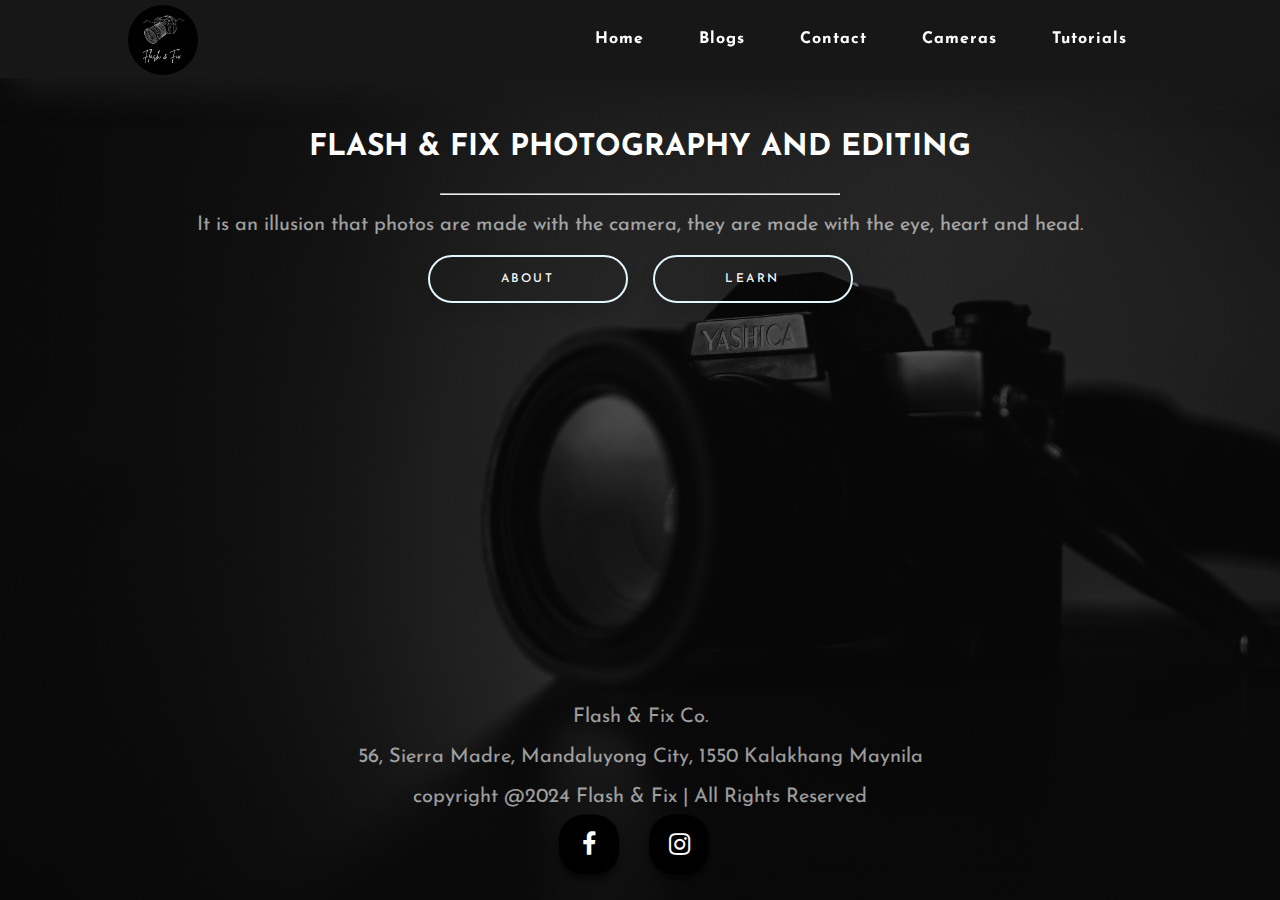
<file: index.html>
<!DOCTYPE html>
<html>
<head>
  <meta charset="UTF-8">
  <meta name="viewport" content="width=device-width, initial-scale=1">
  <link rel="stylesheet" type="text/css" href="index.css">
  <link rel="stylesheet" type="text/css" href="nav.css">
  <link rel="stylesheet" href="https://cdnjs.cloudflare.com/ajax/libs/font-awesome/4.7.0/css/font-awesome.min.css">
  <link href="https://fonts.googleapis.com/css2?family=Josefin+Sans:ital,wght@0,100;0,200;0,300;0,400;0,500;0,600;0,700;1,100;1,200;1,300;1,400;1,500;1,600;1,700&display=swap" rel="stylesheet">
  <title>Flash & Fix</title>

</head>
<style>
  body {
    background-image: linear-gradient(rgba(0,0,0,0.60), rgba(0,0,0,0.60)),url(index.jpg);
    background-repeat: no-repeat;
    background-size: cover;
    background-size: 100% 100%;
    background-attachment: fixed;
    background-position: center;
    margin: 0;
    padding: 0;
    bottom: 0;

    box-sizing: border-box;
  }
</style>
<body>

  <!--nagigation bar buttons-->

  <nav class="nav">

   <!--- <a class="index" href="index.html">
      <h2 class="logo">Flash<span style="color: red"> & </span><span style="color: white">Fix</span></h2>
    </a> -->
    <a class="index" href="index.html">
       <img class="logo" src="logo.jpg">
    </a>

    <div class="hamburger-menu">
      <input id="menu_toggle" type="checkbox" />
    <label class="menu_btn" for="menu_toggle">
      <span></span>
    </label>
    <ul class="menu_box">
      <li><a class="menu_item" href="index.html">Home</a></li>
      <li><a class="menu_item" href="blogs.html">Blogs</a></li>
      <li><a class="menu_item" href="contact.html">Contact</a></li>
      <li><a class="menu_item" href="cameras.html">Cameras</a></li>
      <li><a class="menu_item" href="tutorial.html">Tutorials</a></li>
    </ul>
  </a>
</div>

</nav>





<!--home content-->
<div class="#">
<p class="header">
FLASH & FIX PHOTOGRAPHY AND EDITING 
</p>
<hr class="hr">
<p class="quote">
It is an illusion that photos are made with the camera, they are made with the eye, heart and head.
</p>
</div>

<div class="btn-container">
<center>
<button><a class="btn1" href="blogs.html">ABOUT</a></button> &nbsp&nbsp&nbsp
<button><a class="btn2" href="tutorial.html">LEARN</a></button>
</center>
</div>

<!--social-media footer-->
<footer>
<div class="ftr">
<p>
Flash & Fix Co.
<br><br>
56, Sierra Madre, Mandaluyong City, 1550 Kalakhang Maynila
<br><br>
copyright @2024 Flash & Fix | All Rights Reserved 
</p>
<div class="social-menu">
<ul align="center">
<li><a href="https://www.facebook.com/profile.php?id=100089379968651" target="webpage"><i class="fa fa-facebook"></i></a></li>
<!-- <li><a href="https://mobile.twitter.com/messages"><i class="fa fa-twitter"></i></a></li> -->
<li><a href="https://www.instagram.com/flashnfix/?igshid=ZDc4ODBmNjlmNQ%3D%3D&fbclid=IwAR2Ql_8ZQiYggn3IbN5pbyalVklV0y9kzlN54OQfeLcUQZHsoPmVbX6ejWA"><i class="fa fa-instagram"></i></a></li>
</ul>
</div>
</div>

</footer>





</body>
</html>
</file>
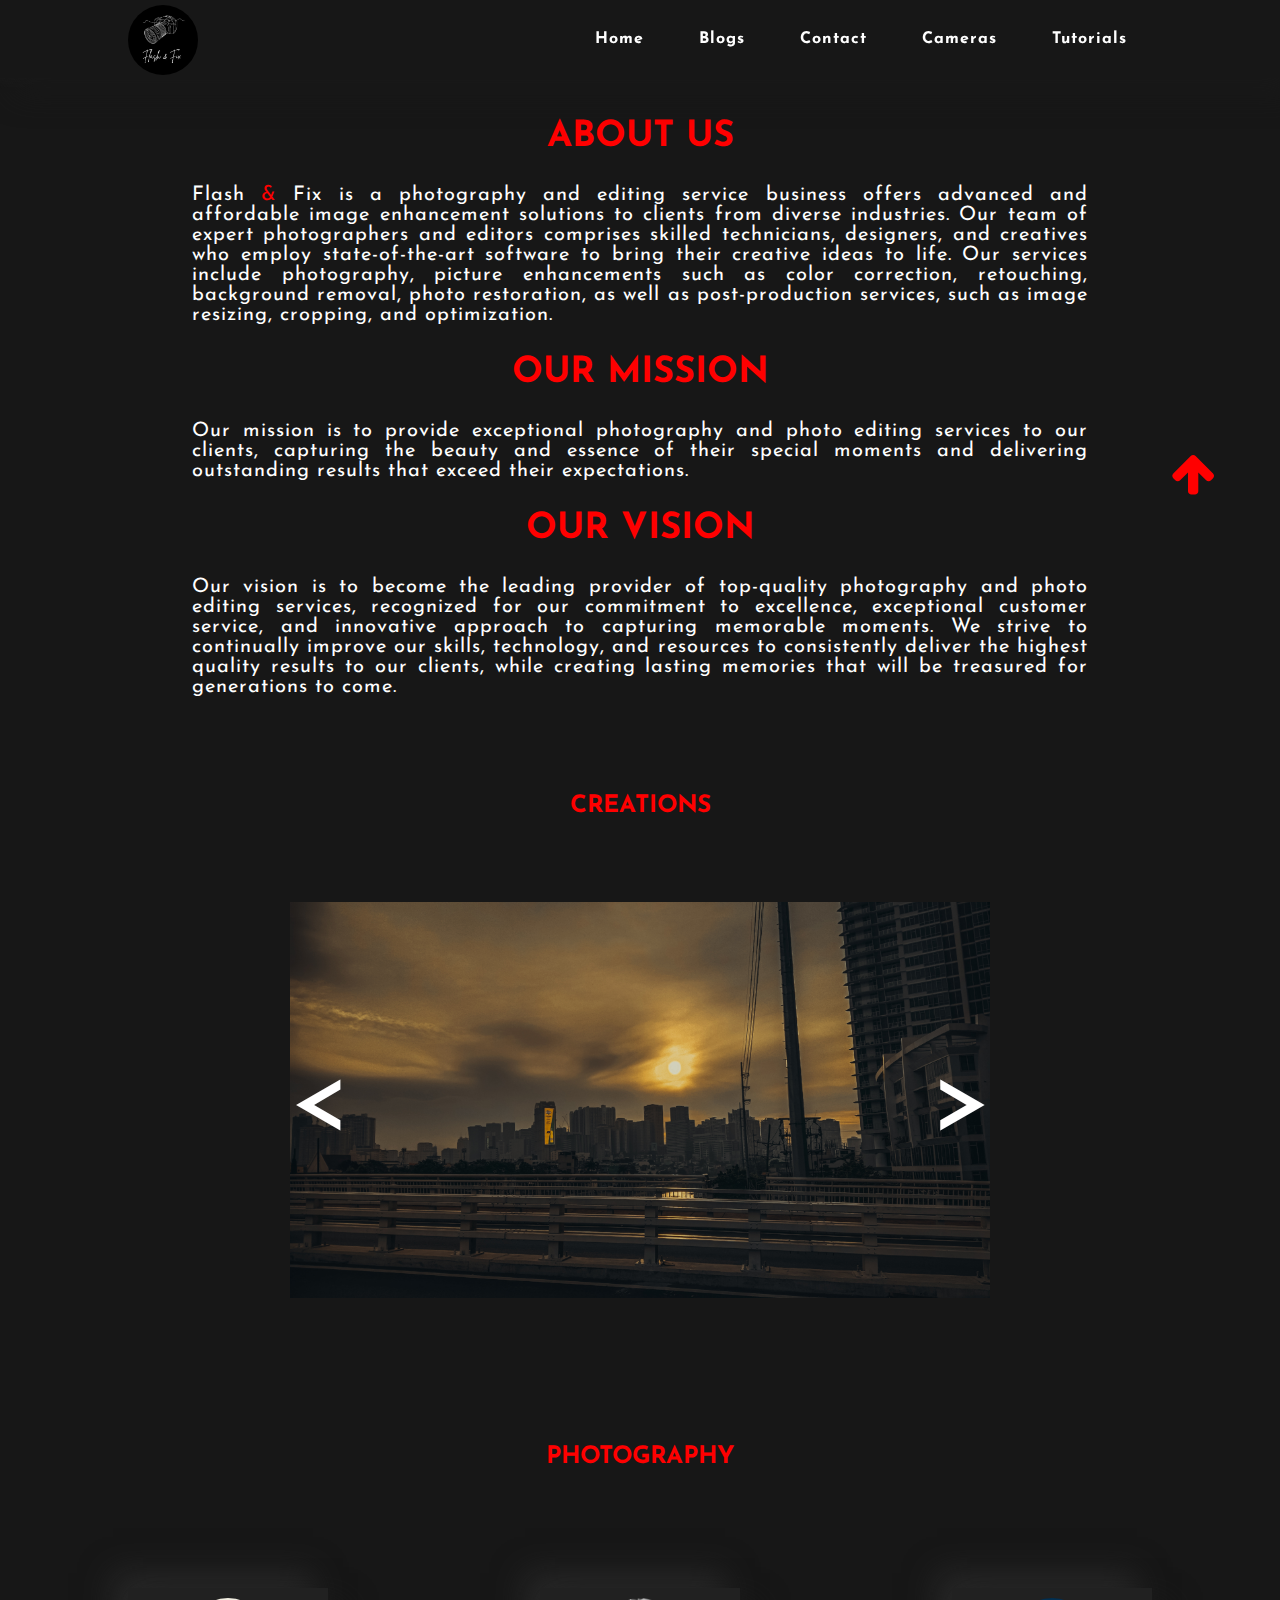
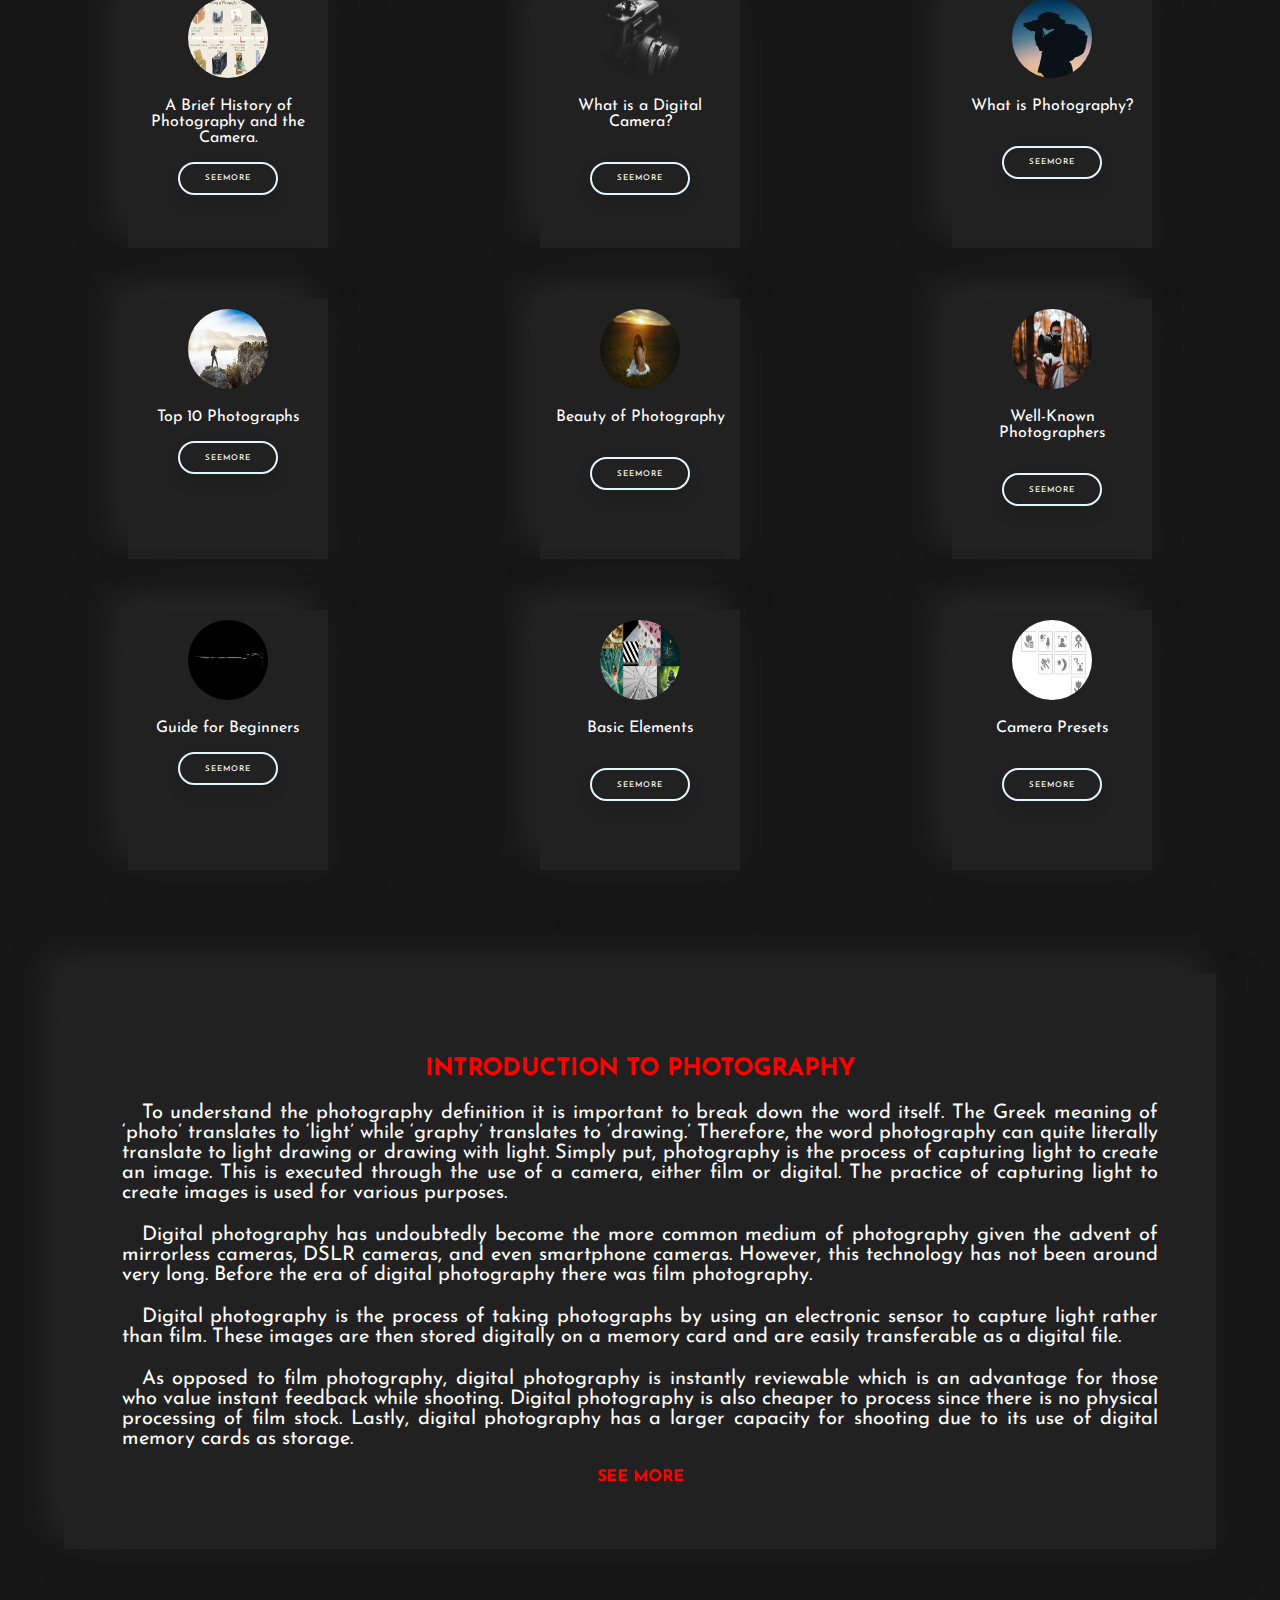
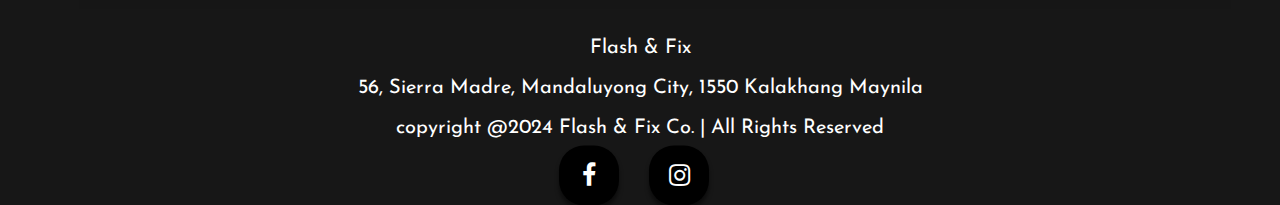
<file: blogs.html>
<!DOCTYPE html>
<html>
<head>
  <meta charset="UTF-8">
  <meta name="viewport" content="width=device-width, initial-scale=1">
  <link rel="stylesheet" type="text/css" href="blogs.css">
  <link rel="stylesheet" type="text/css" href="blogMedia.css">
  <link rel="stylesheet" type="text/css" href="nav.css">
  <link rel="stylesheet" type="text/css" href="footer.css">
  <script src="slide.js"></script>
  <link rel="stylesheet" href="https://cdnjs.cloudflare.com/ajax/libs/font-awesome/4.7.0/css/font-awesome.min.css">
  <link href="https://fonts.googleapis.com/css2?family=Josefin+Sans:ital,wght@0,100;0,200;0,300;0,400;0,500;0,600;0,700;1,100;1,200;1,300;1,400;1,500;1,600;1,700&display=swap" rel="stylesheet">
  <title>Flash & Fix About</title>
</head>
<style>
  body {
    background-color: #171717;
    margin: 0;
    padding: 0;
    bottom: 0;
    width: 100%;
    background-attachment: fixed;
  }
</style>
<body>
  <!--top-->
  <a id="top"></a>
  <!--nagigation bar buttons-->

  <nav class="nav">

    <!-- <a class="index" href="index.html">
      <h2 class="logo">Photo<span style="color: red">G</span><span style="color: white">!</span></h2>
    </a> -->
    
  <a class="index" href="index.html">
    <img class="logo" src="logo.jpg">
  </a>

    <div class="hamburger-menu">
      <input id="menu_toggle" type="checkbox" />
    <label class="menu_btn" for="menu_toggle">
      <span></span>
    </label>
    <ul class="menu_box">
      <li><a class="menu_item" href="index.html">Home</a></li>
      <li><a class="menu_item" href="blogs.html">Blogs</a></li>
      <li><a class="menu_item" href="contact.html">Contact</a></li>
      <li><a class="menu_item" href="cameras.html">Cameras</a></li>
      <li><a class="menu_item" href="tutorial.html">Tutorials</a></li>
    </ul>
  </a>
</div>
</nav>

<!--arrow up-->
<a class="top" href="#top"><i id="arrow" class="fa fa-arrow-up fa-3x" aria-hidden="true"></i></a>

<!--about-->

<div class="about">
<h2 style="color: red"> ABOUT US </h2>
<p>
<span style="color:white">Flash</span><span style="color: red"> & </span>Fix
is a photography and editing service business offers advanced and affordable image enhancement solutions 
to clients from diverse industries. Our team of expert photographers and editors comprises skilled technicians,
 designers, and creatives who employ state-of-the-art software to bring their creative ideas to life. Our services 
 include photography, picture enhancements such as color correction, retouching, background removal, photo restoration,
  as well as post-production services, such as image resizing, cropping, and optimization.
</p>
<h2 style="color: red"> OUR MISSION</h2>
<p>
  Our mission is to provide exceptional photography and photo editing services to our clients, capturing the beauty and 
  essence of their special moments and delivering outstanding results that exceed their expectations.
</p>
<h2 style="color: red"> OUR VISION</h2>
<P>
  Our vision is to become the leading provider of top-quality photography and photo editing services,
   recognized for our commitment to excellence, exceptional customer service, and innovative approach 
   to capturing memorable moments. We strive to continually improve our skills, technology, and resources
    to consistently deliver the highest quality results to our clients, while creating lasting memories
     that will be treasured for generations to come.


</P>
</div>



<!--creation l format-->
<div class="creation">
<br><br>
<h2 style="color: red; text-align: center">CREATIONS</h2>
<br><br><br><br>

<div class="slider slider-1">
<div class="photos">

<img src="slide1.jpg" class="shown" alt="">
<img src="slide2.jpg" alt="">
<img src="slide3.png" alt="">
<img src="slide4.png" alt="">
<img src="slide5.png" alt="">
<img src="slide6.png" alt="">
<img src="slide7.png" alt="">

<div class="buttons">
<div class="prev"></div>
<div class="next"></div>
</div>

</div>
</div>


</div>

<!--history-->
<div class="history">
<h2 style="color: red; text-align: center">PHOTOGRAPHY</h2>
<br><br><br>

<!--1-->
<div class="history-card">
<div class="card">
<center><img src="h1.webp"><br><br>
<span>A Brief History of Photography and the Camera.</span><br><br>
<span>          <button><a class="btn" href="https://www.thesprucecrafts.com/brief-history-of-photography-2688527#:~:text=Photography%2C%20as%20we%20know%20it,that%20did%20not%20fade%20quickly.">SEEMORE</a></button></span>
</center>
</div>

<div class="card2">
<center><img src="bg2.jpg"><br><br>
<span>What is a Digital Camera?</span><br><br><br>
<span> <button><a class="btn" href="https://www.computerhope.com/jargon/d/digicame.htm">SEEMORE</a></button></span>
</center>
</div>

<div class="card3">
<center><img src="artist.jpg"><br><br>
<span>What is Photography?</span><br><br><br>
<span> <button><a class="btn" href="https://photographylife-com.cdn.ampproject.org/v/s/photographylife.com/what-is-photography/amp?amp_gsa=1&amp_js_v=a9&usqp=mq331AQKKAFQArABIIACAw%3D%3D#amp_tf=From%20%251%24s&aoh=16690929073663&referrer=https%3A%2F%2Fwww.google.com&ampshare=https%3A%2F%2Fphotographylife.com%2Fwhat-is-photography">SEEMORE</a></button></span>
</center>
</div>
</div>

<!--2-->
<div class="history-card">
<div class="card">
<center><img src="photog.jpeg"><br><br>
<span>Top 10 Photographs</span><br><br>
<span>          <button><a class="btn" href="https://www.artalistic.com/en/blog/10-famous-photos">SEEMORE</a></button></span>
</center>
</div>

<div class="card2">
<center><img src="beauty.jpeg"><br><br>
<span>Beauty of Photography</span><br><br><br>
<span> <button><a class="btn" href="https://www.blog.motifphotos.com/portraying-beauty-in-photography/amp/">SEEMORE</a></button></span>
</center>
</div>

<div class="card3">
<center><img src="photographer.jpeg"><br><br>
<span>Well-Known Photographers</span><br><br><br>
<span> <button><a class="btn" href="https://expertphotography.com/most-famous-photographers/">SEEMORE</a></button></span>
</center>
</div>
</div>

<!--3-->
<div class="history-card">
<div class="card">
<center><img src="poto.jpg"><br><br>
<span>Guide for Beginners</span><br><br>
<span>          <button><a class="btn" href="https://expertphotography.com/the-complete-guide-to-photography-composition-78-tips/">SEEMORE</a></button></span>
</center>
</div>

<div class="card2">
<center><img src="element.jpeg"><br><br>
<span>Basic Elements</span><br><br><br>
<span> <button><a class="btn" href="https://photographyconcentrate.com/7-essential-things-every-photographer-needs-to-learn/">SEEMORE</a></button></span>
</center>
</div>

<div class="card3">
<center><img src="preset.jpeg"><br><br>
<span>Camera Presets</span><br><br><br>
<span> <button><a class="btn" href="https://flothemes.com/best-lightroom-presets-photogs/">SEEMORE</a></button></span>
</center>
</div>
</div>


</div>

<div id="article">
<center>

<div class="article">
<h2 style="color: red; text-align: center">
INTRODUCTION TO PHOTOGRAPHY
</h2>
<p>
<span>
To understand the photography definition it is important to break down the word itself. The Greek meaning of ‘photo’ translates to ‘light’ while ‘graphy’ translates to ‘drawing.’ Therefore, the word photography can quite literally translate to light drawing or drawing with light. Simply put, photography is the process of capturing light to create an image. This is executed through the use of a camera, either film or digital. The practice of capturing light to create images is used for various purposes.</span>
</p>

<p>
<span>
Digital photography has undoubtedly become the more common medium of photography given the advent of mirrorless cameras, DSLR cameras, and even smartphone cameras. However, this technology has not been around very long. Before the era of digital photography there was film photography.
</span>
</p>
<p>
<span>
Digital photography is the process of taking photographs by using an electronic sensor to capture light rather than film. These images are then stored digitally on a memory card and are easily transferable as a digital file.
</span>
</p>
<p>
<span>
As opposed to film photography, digital photography is instantly reviewable which is an advantage for those who value instant feedback while shooting. Digital photography is also cheaper to process since there is no physical processing of film stock. Lastly, digital photography has a larger capacity for shooting due to its use of digital memory cards as storage.
</span>
</p>
<a class="see" href="https://www.studiobinder.com/blog/what-is-photography-definition/">
SEE MORE
</a>
</div>
</center>
</div>


<footer>
<div class="ftr">
<p>
Flash & Fix
<br><br>
56, Sierra Madre, Mandaluyong City, 1550 Kalakhang Maynila
<br><br>
copyright @2024 Flash & Fix Co. | All Rights Reserved
</p>
<div class="social-menu">
<ul align="center">
<li><a href="https://www.facebook.com/profile.php?id=100089379968651" target="webpage"><i class="fa fa-facebook"></i></a></li>
<!-- <li><a href="https://mobile.twitter.com/messages"><i class="fa fa-twitter"></i></a></li> -->
<li><a href="https://www.instagram.com/flashnfix/?igshid=ZDc4ODBmNjlmNQ%3D%3D&fbclid=IwAR2Ql_8ZQiYggn3IbN5pbyalVklV0y9kzlN54OQfeLcUQZHsoPmVbX6ejWA"><i class="fa fa-instagram"></i></a></li>
</ul>
</div>
</div>

</footer>



</body>
</html>
</file>
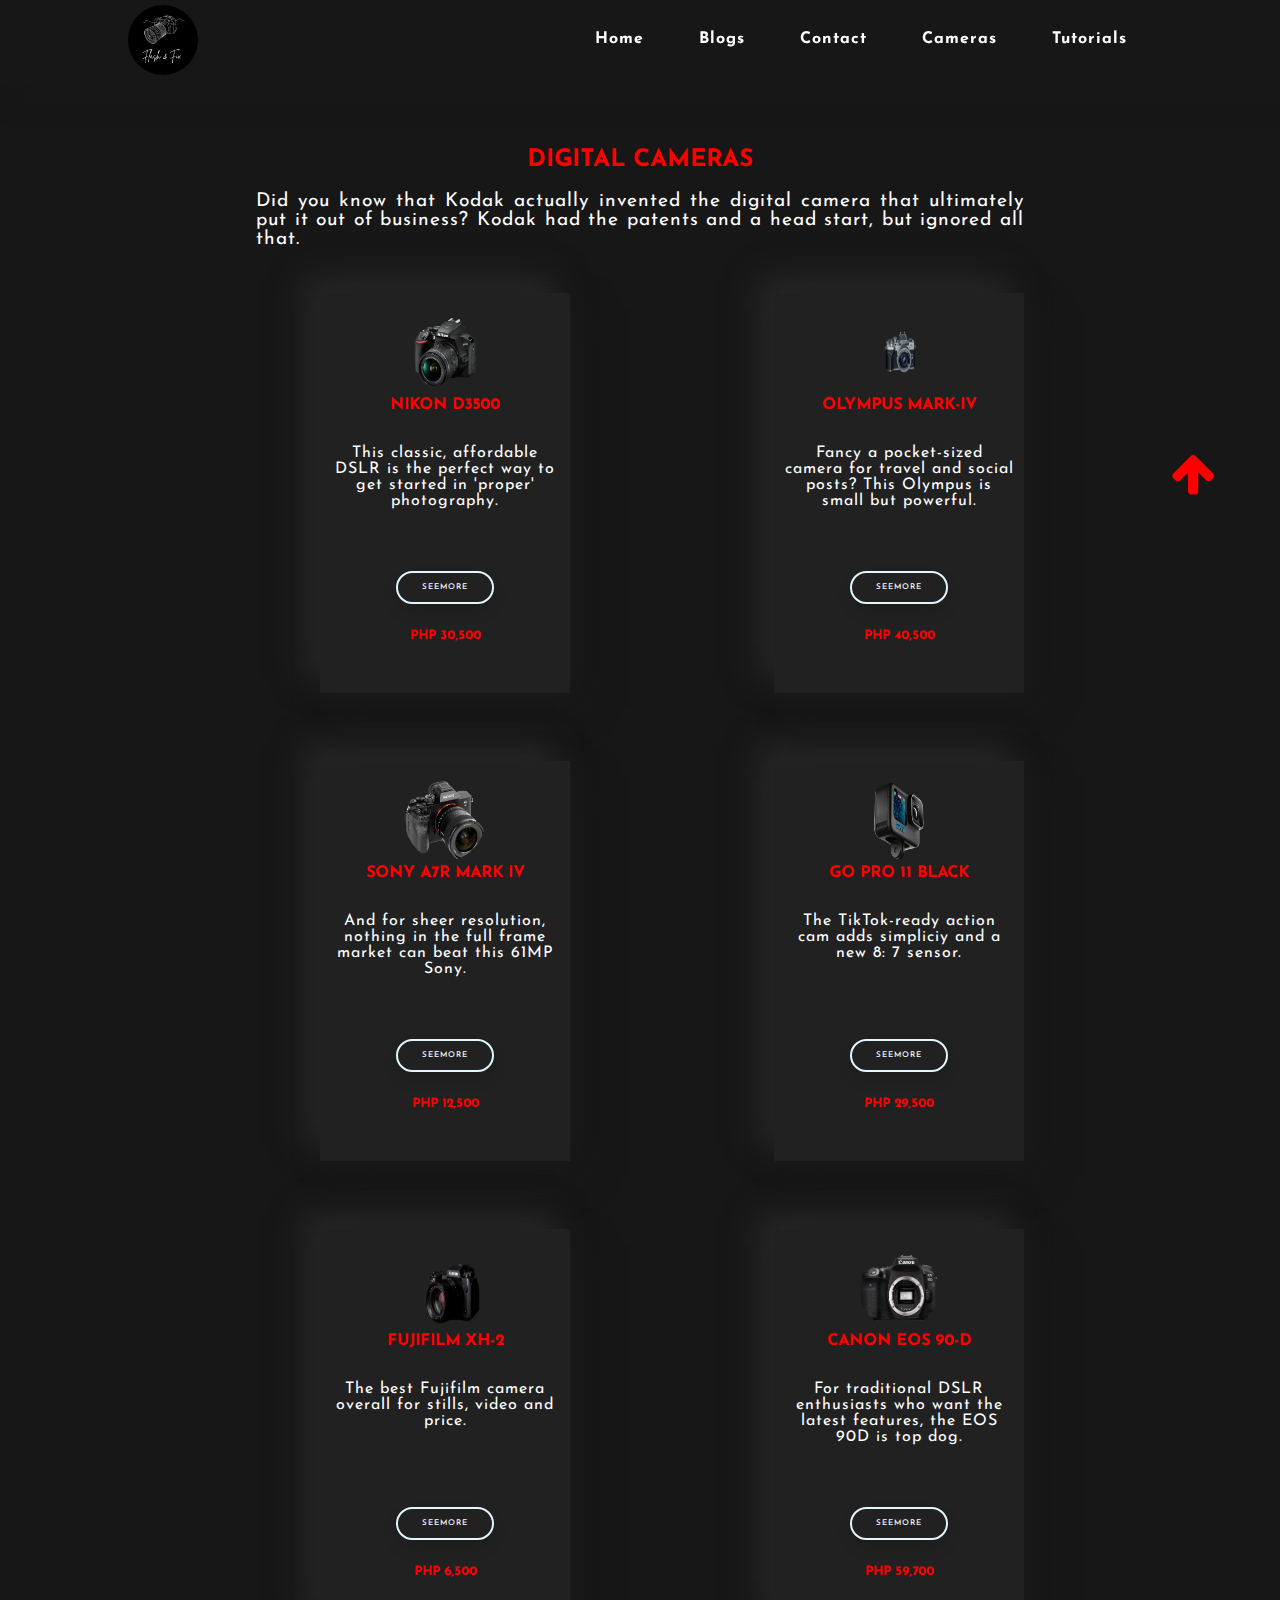
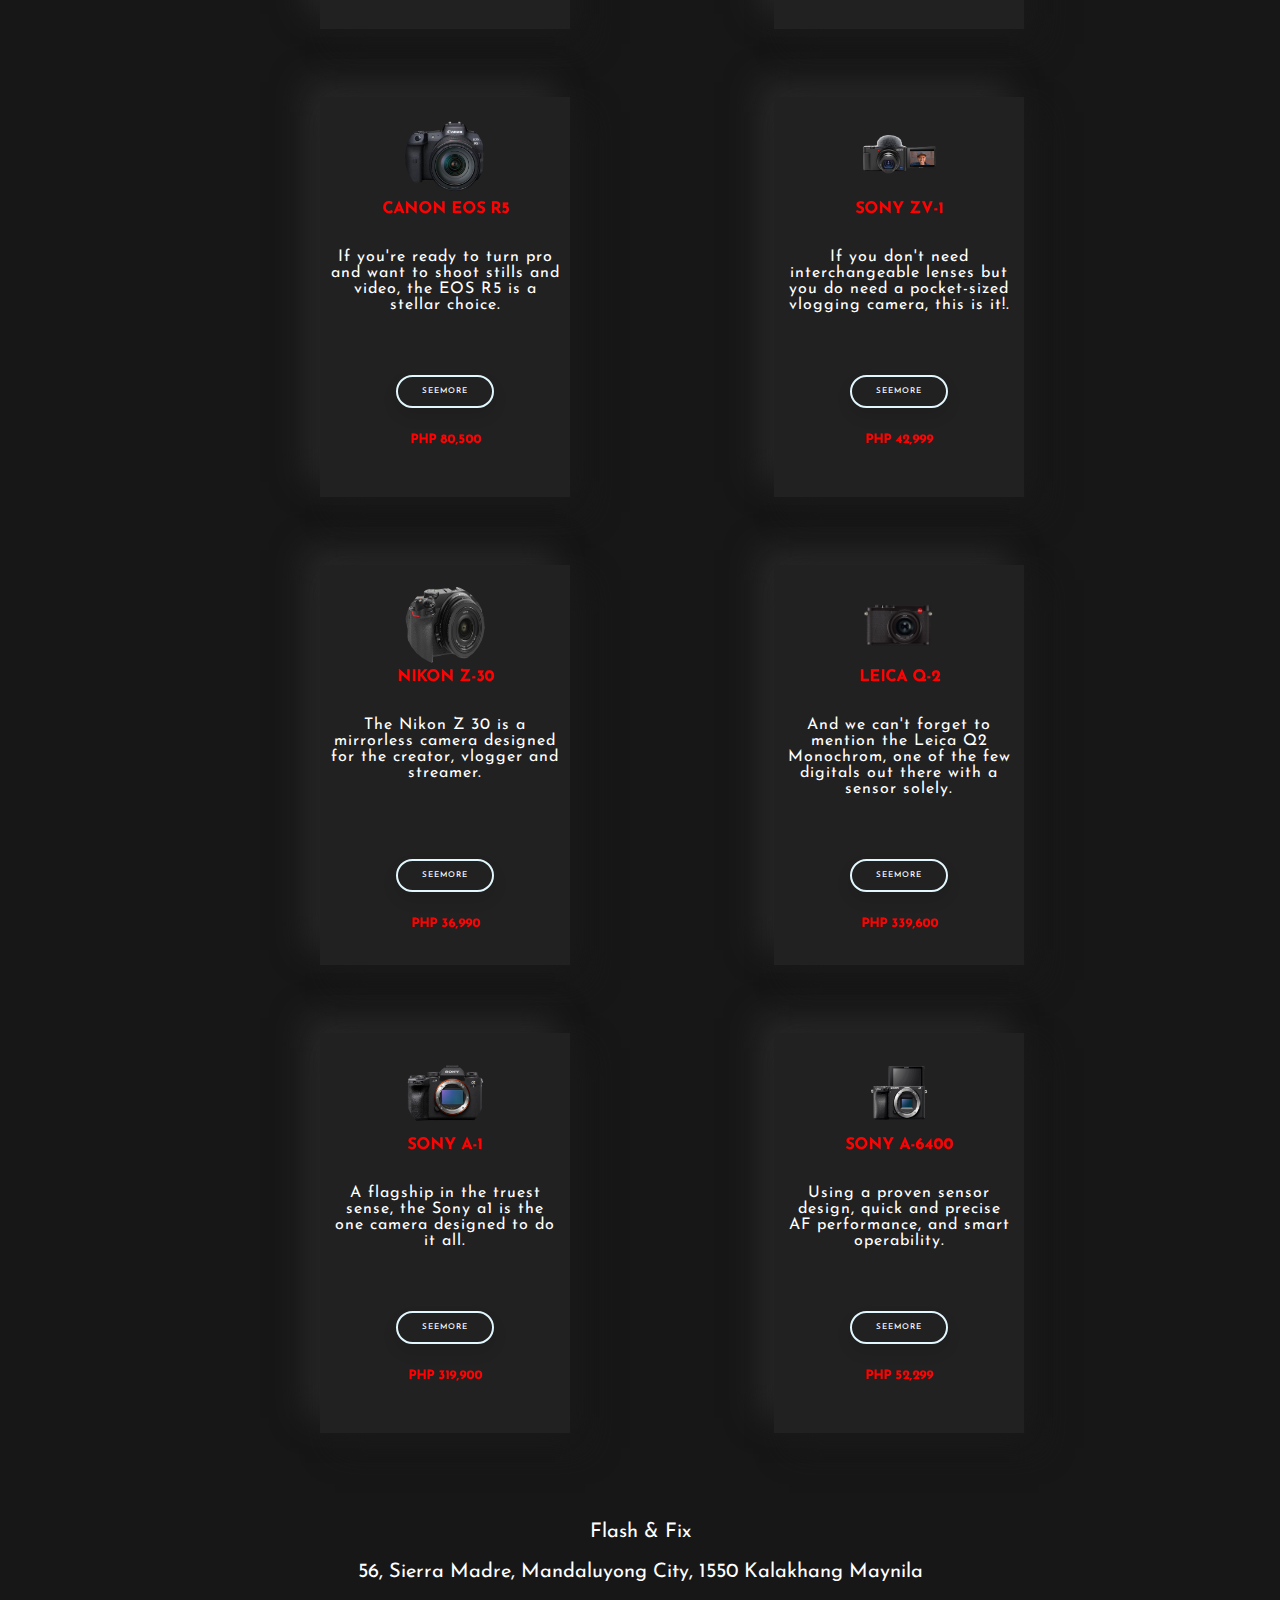
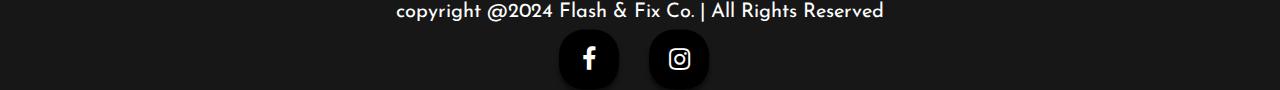
<file: cameras.html>
<!DOCTYPE html>
<html>
<head>
  <meta charset="UTF-8">
  <meta name="viewport" content="width=device-width, initial-scale=1">
  <link rel="stylesheet" type="text/css" href="cameras.css">
  <link rel="stylesheet" type="text/css" href="cameraMedia.css">
  <link rel="stylesheet" type="text/css" href="nav.css">
  <link rel="stylesheet" type="text/css" href="footer.css">
  <script src="slide.js">
  </script>
  <link rel="stylesheet" href="https://cdnjs.cloudflare.com/ajax/libs/font-awesome/4.7.0/css/font-awesome.min.css">
  <link href="https://fonts.googleapis.com/css2?family=Josefin+Sans:ital,wght@0,100;0,200;0,300;0,400;0,500;0,600;0,700;1,100;1,200;1,300;1,400;1,500;1,600;1,700&display=swap" rel="stylesheet">
  <title>Flash & Fix Camera</title>
</head>
<style>
  body {
    background-color: #171717;
    margin: 0;
    padding: 0;
    bottom: 0;
    width: 100%;
    background-attachment: fixed;
  }
</style>

<body>
  <!--top-->
  <a id="top"></a>


  <!--nagigation bar buttons-->
  <div class="hero">
    <nav iclass="nav">

     <!--<a class="index" href="index.html">
        <h2 class="logo">Photo<span style="color: red">G</span><span style="color: white">!</span></h2>
      </a> -->

      <a class="index" href="index.html">
        <img class="logo" src="logo.jpg">
     </a>

      <div class="hamburger-menu">
        <input id="menu_toggle" type="checkbox" />
      <label class="menu_btn" for="menu_toggle">
        <span></span>
      </label>
      <ul class="menu_box">
        <li><a class="menu_item" href="index.html">Home</a></li>
        <li><a class="menu_item" href="blogs.html">Blogs</a></li>
        <li><a class="menu_item" href="contact.html">Contact</a></li>
        <li><a class="menu_item" href="cameras.html">Cameras</a></li>
        <li><a class="menu_item" href="tutorial.html">Tutorials</a></li>
      </ul>
    </a>
  </div>

</nav>
</div>

<!--arrow up-->
<a href="#top"><i id="arrow" class="fa fa-arrow-up fa-3x" aria-hidden="true"></i></a>

<div id="introduction">
<div class="content">
<h2>DIGITAL CAMERAS</h2>
<p>
Did you know that Kodak actually invented the digital camera that ultimately put it out of business? Kodak had the patents and a head start, but ignored all that.
</p>
</div>
</div>

<div class="col-1">

<div class="col-1-camera">
<div id="col-1-content">
<center>
<img src="nikon.png" /><br>
<span style="font-weight: bold">NIKON D3500</span>
<p class="descrip">
This classic, affordable DSLR is the perfect way to get started in 'proper' photography.
</p>
</center>
<div class="btn-container">
<center>
<button><a class="btn" href="https://www.digitalcameraworld.com/buying-guides/the-best-camera">SEEMORE</a></button>
</div>
<p class="price">
PHP 30,500
</p>
</center>


</div>
</div>

<div class="col-1-camera">
<div id="col-1-content">
<center>
<img style="border-radius: 80%;
width: 80px;
height: 80px"
src="olympus.png" /><br>
<span style="font-weight: bold">OLYMPUS MARK-IV</span>
<p class="descrip">
Fancy a pocket-sized camera for travel and social posts? This Olympus is small but powerful.
</p>

</center>
<div class="btn-container">
<center>
<button><a class="btn" href="https://www.digitalcameraworld.com/buying-guides/the-best-camera">SEEMORE</a></button>
</center>
</div>
<p class="price">
PHP 40,500
</p>


</div>
</div>

</div>

<br><br><br>



<!--col-2-->
<div class="col-1">

<div class="col-1-camera">
<div id="col-1-content">
<center>
<img src="sony.png" /><br>
<span style="font-weight: bold">SONY A7R MARK IV</span>
<p class="descrip">
And for sheer resolution, nothing in the full frame market can beat this 61MP Sony.
</p>
</center>
<div class="btn-container">
<center>
<button><a class="btn" href="https://www.digitalcameraworld.com/buying-guides/the-best-camera">SEEMORE</a></button>
</center>
</div>

<p class="price">
PHP 12,500
</p>
</div>
</div>

<div class="col-1-camera">
<div id="col-1-content">
<center>
<img style="border-radius: 80%;
width: 80px;
height: 80px"
src="goPro.png" /><br>
<span style="font-weight: bold">GO PRO 11 BLACK</span>
<p class="descrip">
The TikTok-ready action cam adds simpliciy and a new 8: 7 sensor.
</p>
<br>
</center>

<div class="btn-container">
<center>
<button><a class="btn" href="https://www.digitalcameraworld.com/buying-guides/the-best-camera">SEEMORE</a></button>
</center>
</div>
<p class="price">
PHP 29,500
</p>

</div>
</div>

</div>


<br><br><br>
<!--col-3-->
<div class="col-1">

<div class="col-1-camera">
<div id="col-1-content">
<center>
<img src="fuji.png" /><br>
<span style="font-weight: bold">FUJIFILM XH-2</span>
<p class="descrip">
The best Fujifilm camera overall for stills, video and price.
</p>
<br>
</center>
<div class="btn-container">
<center>
<button><a class="btn" href="https://www.digitalcameraworld.com/buying-guides/the-best-camera">SEEMORE</a></button>
</center>
</div>
<p class="price">
PHP 6,500
</p>

</div>
</div>

<!--col-->
<div class="col-1-camera">
<div id="col-1-content">
<center>
<img src="canon.png" /><br>
<span style="font-weight: bold">CANON EOS 90-D</span>
<p class="descrip">
For traditional DSLR enthusiasts who want the latest features, the EOS 90D is top dog.
</p>
</center>
<div class="btn-container">
<center>
<button><a class="btn" href="https://www.digitalcameraworld.com/buying-guides/the-best-camera">SEEMORE</a></button>
</center>
</div>
<p class="price">
PHP 59,700
</p>

</div>
</div>
</div>


<br><br><br>
<!--col-4-->
<div class="col-1">

<div class="col-1-camera">
<div id="col-1-content">
<center>
<img src="canon1.webp" /><br>
<span style="font-weight: bold">CANON EOS R5</span>
<p class="descrip">
If you're ready to turn pro and want to shoot stills and video, the EOS R5 is a stellar choice.
</p>
</center>
<div class="btn-container">
<center>
<button><a class="btn" href="https://www.digitalcameraworld.com/buying-guides/the-best-camera">SEEMORE</a></button>
</center>
</div>
<p class="price">
PHP 80,500
</p>

</div>
</div>

<div class="col-1-camera">
<div id="col-1-content">
<center>
<img src="sony1.png" /><br>
<span style="font-weight: bold">SONY ZV-1</span>
<p class="descrip">
If you don't need interchangeable lenses but you do need a pocket-sized vlogging camera, this is it!.
</p>
</center>
<div class="btn-container">
<center>
<button><a class="btn" href="https://www.digitalcameraworld.com/buying-guides/the-best-camera">SEEMORE</a></button>
</center>
</div>
<p class="price">
PHP 42,999
</p>

</div>
</div>

</div>


<br><br><br>
<!--col-4-->
<div class="col-1">

<div class="col-1-camera">
<div id="col-1-content">
<center>
<img src="nikonz.png" /><br>
<span style="font-weight: bold">NIKON Z-30</span>
<p class="descrip">
The Nikon Z 30 is a mirrorless camera designed for the creator, vlogger and streamer.
</p>
<br>
</center>
<div class="btn-container">
<center>
<button><a class="btn" href="https://www.digitalcameraworld.com/buying-guides/the-best-camera">SEEMORE</a></button>
</center>
</div>
<p class="price">
PHP 36,990
</p>
</div>
</div>

<div class="col-1-camera">
<div id="col-1-content">
<center>
<img src="leica.png" /><br>
<span style="font-weight: bold">LEICA Q-2</span>
<p class="descrip">
And we can't forget to mention the Leica Q2 Monochrom, one of the few digitals out there with a sensor solely.
</p>
</center>
<div class="btn-container">
<center>
<button><a class="btn" href="https://www.digitalcameraworld.com/buying-guides/the-best-camera">SEEMORE</a></button>
</center>
</div>
<p class="price">
PHP 339,600
</p>

</div>
</div>

</div>



<br><br><br>
<!--col-4-->
<div class="col-1">

<div class="col-1-camera">
<div id="col-1-content">
<center>
<img src="sonya1.png" /><br>
<span style="font-weight: bold">SONY A-1</span>
<p class="descrip">
A flagship in the truest sense, the Sony a1 is the one camera designed to do it all.
</p>
</center>
<div class="btn-container">
<center>
<button><a class="btn" href="https://www.digitalcameraworld.com/buying-guides/the-best-camera">SEEMORE</a></button>
</center>
</div>
<p class="price">
PHP 319,900
</p>

</div>
</div>

<div class="col-1-camera">
<div id="col-1-content">
<center>
<img src="sony2.png" /><br>
<span style="font-weight: bold">SONY A-6400</span>
<p class="descrip">
Using a proven sensor design, quick and precise AF performance, and smart operability.
</p>
</center>
<div class="btn-container">
<center>
<button><a class="btn" href="https://www.digitalcameraworld.com/buying-guides/the-best-camera">SEEMORE</a></button>
</center>
</div>
<p class="price">
PHP 52,299
</p>

</div>
</div>

</div>





<footer>
<div class="ftr">
  <p>
    Flash & Fix
    <br><br>
    56, Sierra Madre, Mandaluyong City, 1550 Kalakhang Maynila
    <br><br>
    copyright @2024 Flash & Fix Co. | All Rights Reserved
    </p>
<div class="social-menu">
<ul align="center">
<li><a href="https://www.facebook.com/profile.php?id=100089379968651" target="webpage"><i class="fa fa-facebook"></i></a></li>
<li><a href="https://www.instagram.com/flashnfix/?igshid=ZDc4ODBmNjlmNQ%3D%3D&fbclid=IwAR2Ql_8ZQiYggn3IbN5pbyalVklV0y9kzlN54OQfeLcUQZHsoPmVbX6ejWA"><i class="fa fa-instagram"></i></a></li>
</ul>
</div>
</div>
</footer>
</body>
</html>
</file>
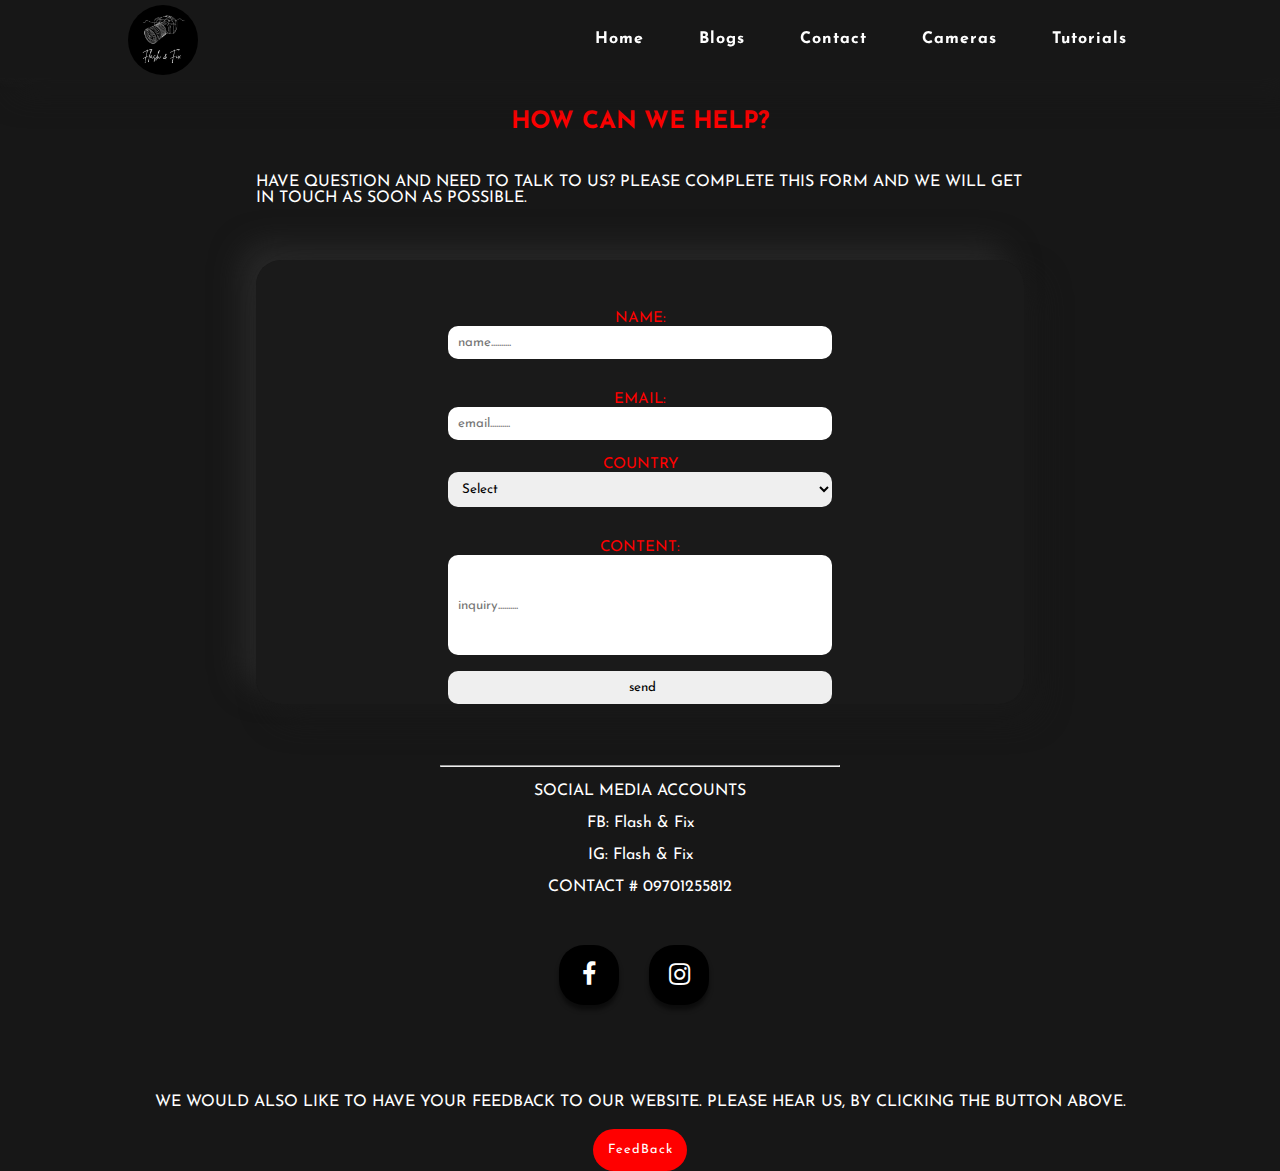
<file: contact.html>
<!DOCTYPE html>
<html>
<head>
  <meta charset="UTF-8">
  <meta name="viewport" content="width=device-width, initial-scale=1">
  <link rel="stylesheet" type="text/css" href="contact.css">
  <link rel="stylesheet" type="text/css" href="nav.css">
  <link rel="stylesheet" type="text/css" href="contactMedia.css">
  <script src="contact.js">
  </script>
  <link rel="stylesheet" href="https://cdnjs.cloudflare.com/ajax/libs/font-awesome/4.7.0/css/font-awesome.min.css">
  <link href="https://fonts.googleapis.com/css2?family=Josefin+Sans:ital,wght@0,100;0,200;0,300;0,400;0,500;0,600;0,700;1,100;1,200;1,300;1,400;1,500;1,600;1,700&display=swap" rel="stylesheet">
  <title>Flash & Fix Contact</title>
</head>
<style>
  body {
    background-color: #171717;
    margin: 0;
    padding: 0;
    bottom: 0;
    width: 100%;
    background-attachment: fixed;
  }
</style>

<body>
  <!--top-->


  <!--nagigation bar buttons-->

  <nav class="nav">

   <!-- <a class="index" href="index.html">
      <h2 class="logo">Photo<span style="color: red">G</span><span style="color: white">!</span></h2>
    </a> -->
    <a class="index" href="index.html">
      <img class="logo" src="logo.jpg">
   </a>

    <div class="hamburger-menu">
      <input id="menu_toggle" type="checkbox" />
    <label class="menu_btn" for="menu_toggle">
      <span></span>
    </label>
    <ul class="menu_box">
      <li><a class="menu_item" href="index.html">Home</a></li>
      <li><a class="menu_item" href="blogs.html">Blogs</a></li>
      <li><a class="menu_item" href="contact.html">Contact</a></li>
      <li><a class="menu_item" href="cameras.html">Cameras</a></li>
      <li><a class="menu_item" href="tutorial.html">Tutorials</a></li>
    </ul>
  </a>
</div>

</nav>



<h2>HOW CAN WE HELP?</h2>

<!--Contact-->
<div class="help-form">
<p>
HAVE QUESTION AND NEED TO TALK TO US? PLEASE COMPLETE THIS FORM AND WE WILL GET IN TOUCH AS SOON AS POSSIBLE.
</p>


<form action="https://formspree.io/f/xzbwwvve" method="POST" enctype'multipart/form-data'>
<center>
<label for="name">NAME: </label><br>
<input required type="text" name="name" id="name" placeholder="name.........."><br><br>

<label for="email"><br>EMAIL: </label><br>
<input type="email" name="email" id="email" placeholder="email.........."><br><br>

<label for="country">COUNTRY</label><br>
<select id="country" name="country">
<option value="#">Select</option>
<option value="canada">Canada</option>
<option value="usa">USA</option>
<option value="ph">Philippines</option>
</select>
<label>

</label><br><br>

<label for="inquiry"><br>CONTENT: </label><br>
  <input class="inquiry" type="text" name="inquiry" id="inquiry" placeholder="inquiry..........">
  <br><br>
  <input class="submit" type="submit" value="send">
</center>
</form>
<br><br>

</div>

<br>
<hr class="hr">

<div class="social-media">

<div class="content-social-media">
<center>
<p>
SOCIAL MEDIA ACCOUNTS
</p>
<p>
FB: Flash & Fix
</p>
<p>
IG: Flash & Fix
</p>
<p>
CONTACT # 09701255812
</p>
</center>
</div>

<div class="social-menu">

<ul>
<li><a href="https://www.facebook.com/Angelogotis" target="webpage"><i class="fa fa-facebook"></i></a></li>
<!-- <li><a href="https://mobile.twitter.com/messages"><i class="fa fa-twitter"></i></a></li> -->
<li><a href="https://www.instagram.com/flashnfix/?igshid=ZDc4ODBmNjlmNQ%3D%3D&fbclid=IwAR2Ql_8ZQiYggn3IbN5pbyalVklV0y9kzlN54OQfeLcUQZHsoPmVbX6ejWA"><i class="fa fa-instagram"></i></a></li>

</ul>
</div>


</div>


<div class="feedback">
<div class="feedback-content">
<p>
WE WOULD ALSO LIKE TO HAVE YOUR FEEDBACK TO OUR WEBSITE. PLEASE HEAR US, BY CLICKING THE BUTTON ABOVE.
</p>
<br>
<center>
<a href="feedback.html">
FeedBack
</a></center>
</div>
</div>

</body>
</html>
</file>
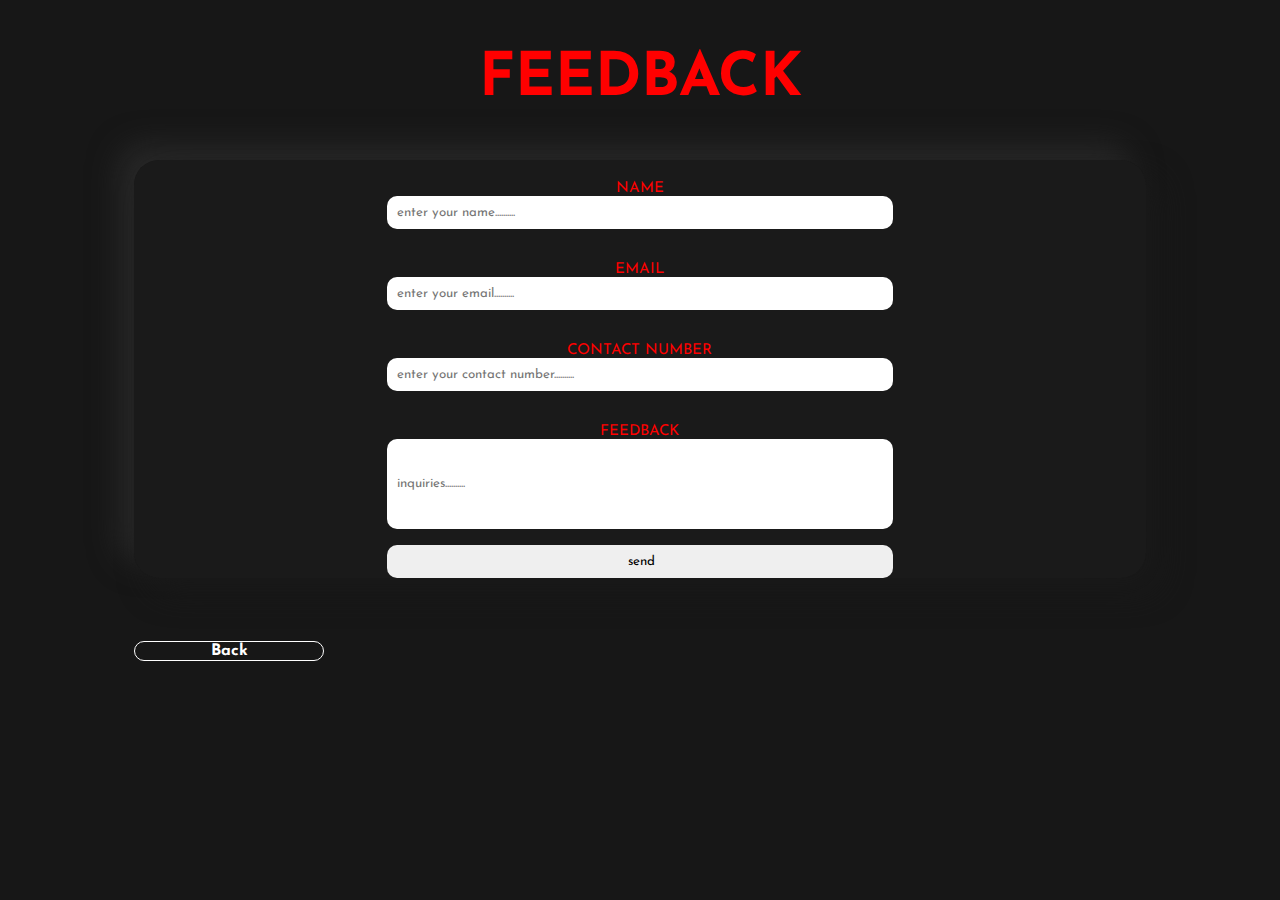
<file: feedback.html>
<!DOCTYPE html>
<html>
<head>
  <meta charset="UTF-8">
  <meta name="viewport" content="width=device-width, initial-scale=1">
  <link rel="stylesheet" type="text/css" href="feedback.css">
  <link rel="stylesheet" type="text/css" href="feedMedia.css">
  <link rel="stylesheet" type="text/css" href="nav.css">
  <link rel="stylesheet" type="text/css" href="footer.css">
  <script src="feedback.js">
  </script>
  <link rel="stylesheet" href="https://cdnjs.cloudflare.com/ajax/libs/font-awesome/4.7.0/css/font-awesome.min.css">
  <link href="https://fonts.googleapis.com/css2?family=Josefin+Sans:ital,wght@0,100;0,200;0,300;0,400;0,500;0,600;0,700;1,100;1,200;1,300;1,400;1,500;1,600;1,700&display=swap" rel="stylesheet">
  <title>Flash & Fix Feedback</title>
</head>
<script>
  function getValue() {
    alert("THANK YOU FOR FILLING UP");
  }
</script>
<body>


  <!--nagigation bar buttons-->
  <h2>FEEDBACK</h2>
  <form action="https://formspree.io/f/xzbwwvve" method="POST" enctype'multipart/form-data'>
    <center>
      <label for="name">NAME </label><br>
      <input required type="text" name="name" id="name" placeholder="enter your name.........."><br><br>

      <label for="email"><br>EMAIL </label><br>
      <input type="email" name="email" id="email" placeholder="enter your email.........."><br><br>

      <label for="contact"><br>CONTACT NUMBER </label><br>
      <input type="number" name="contact" id="contact" placeholder="enter your contact number.........."><br><br>

      <label for="inquiry"><br>FEEDBACK </label><br>
      <input type="text" name="inquiry" id="inquiry" placeholder="inquiries.........."><br><br>

      <input class="submit" type="submit" value="send">

    </center>
  </form>


  <button class="btn" onclick="history.back()">Back</button>
</body>
</html>
</file>
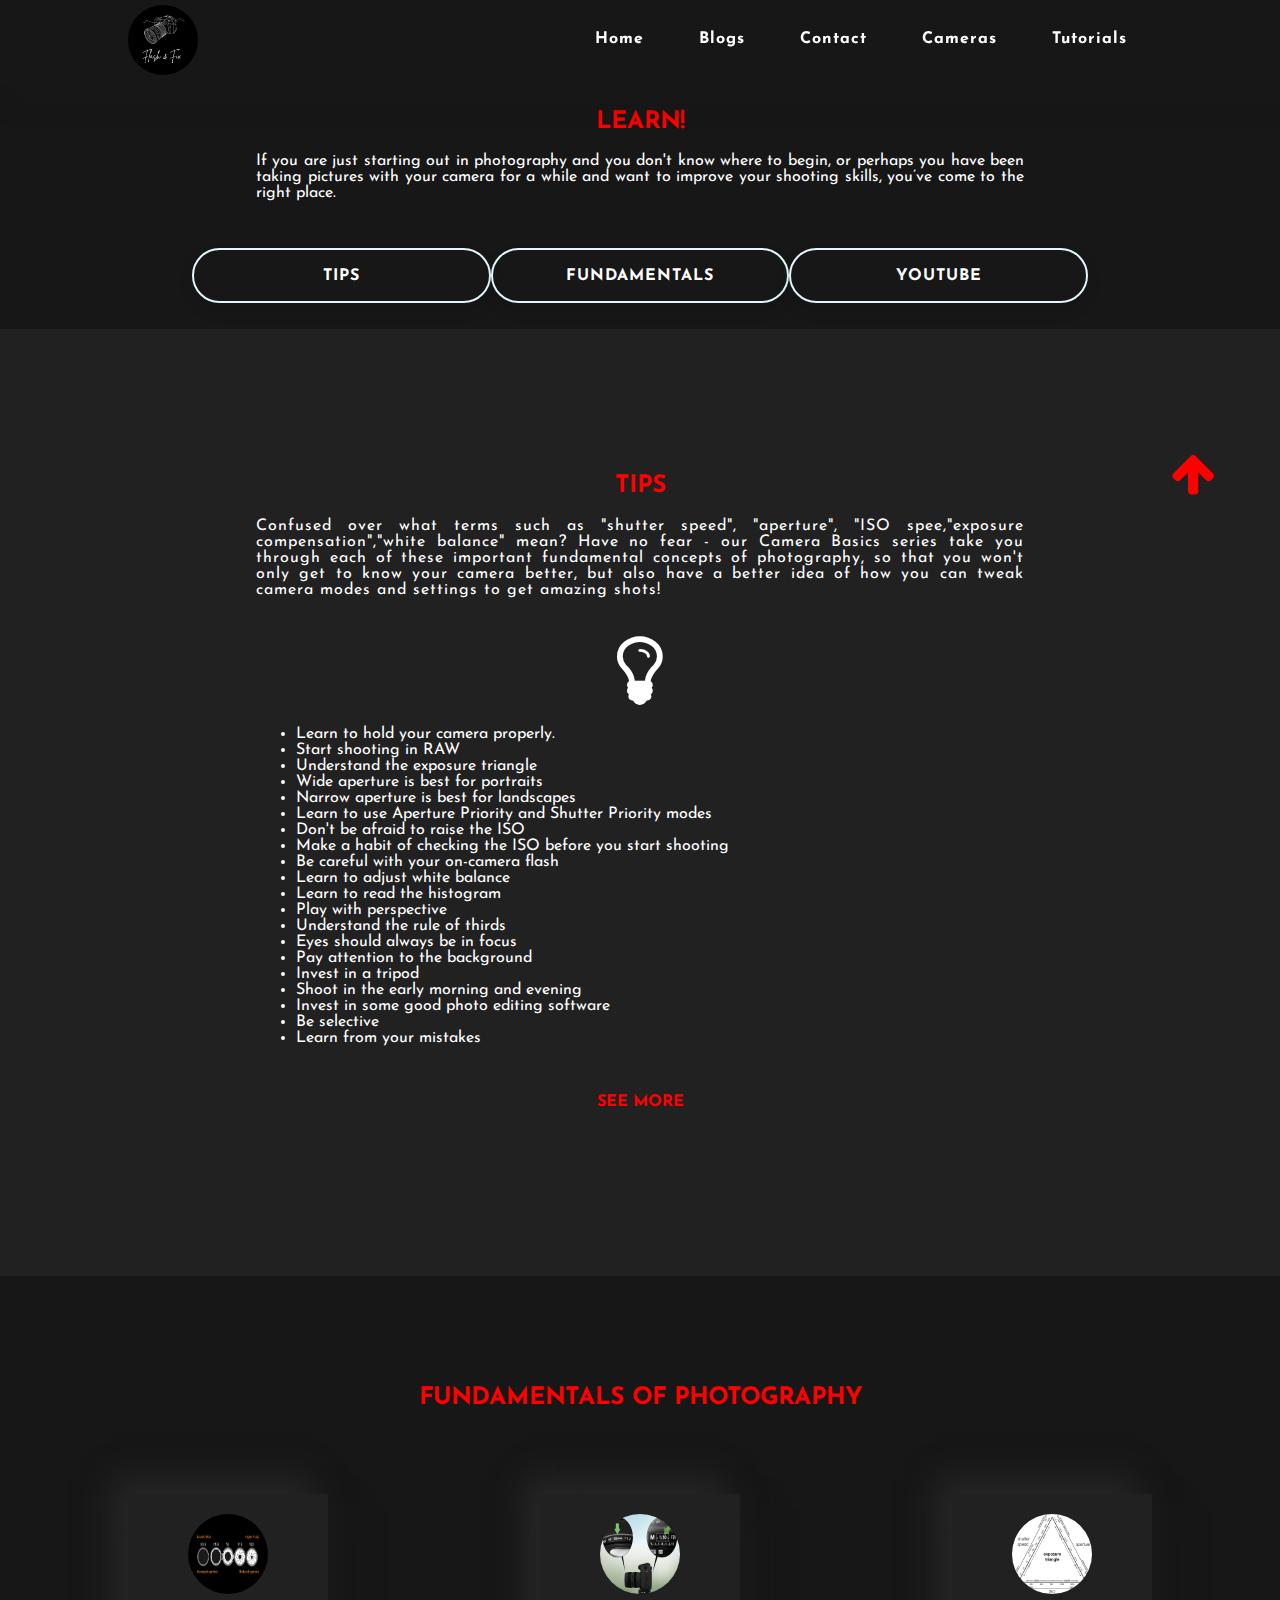
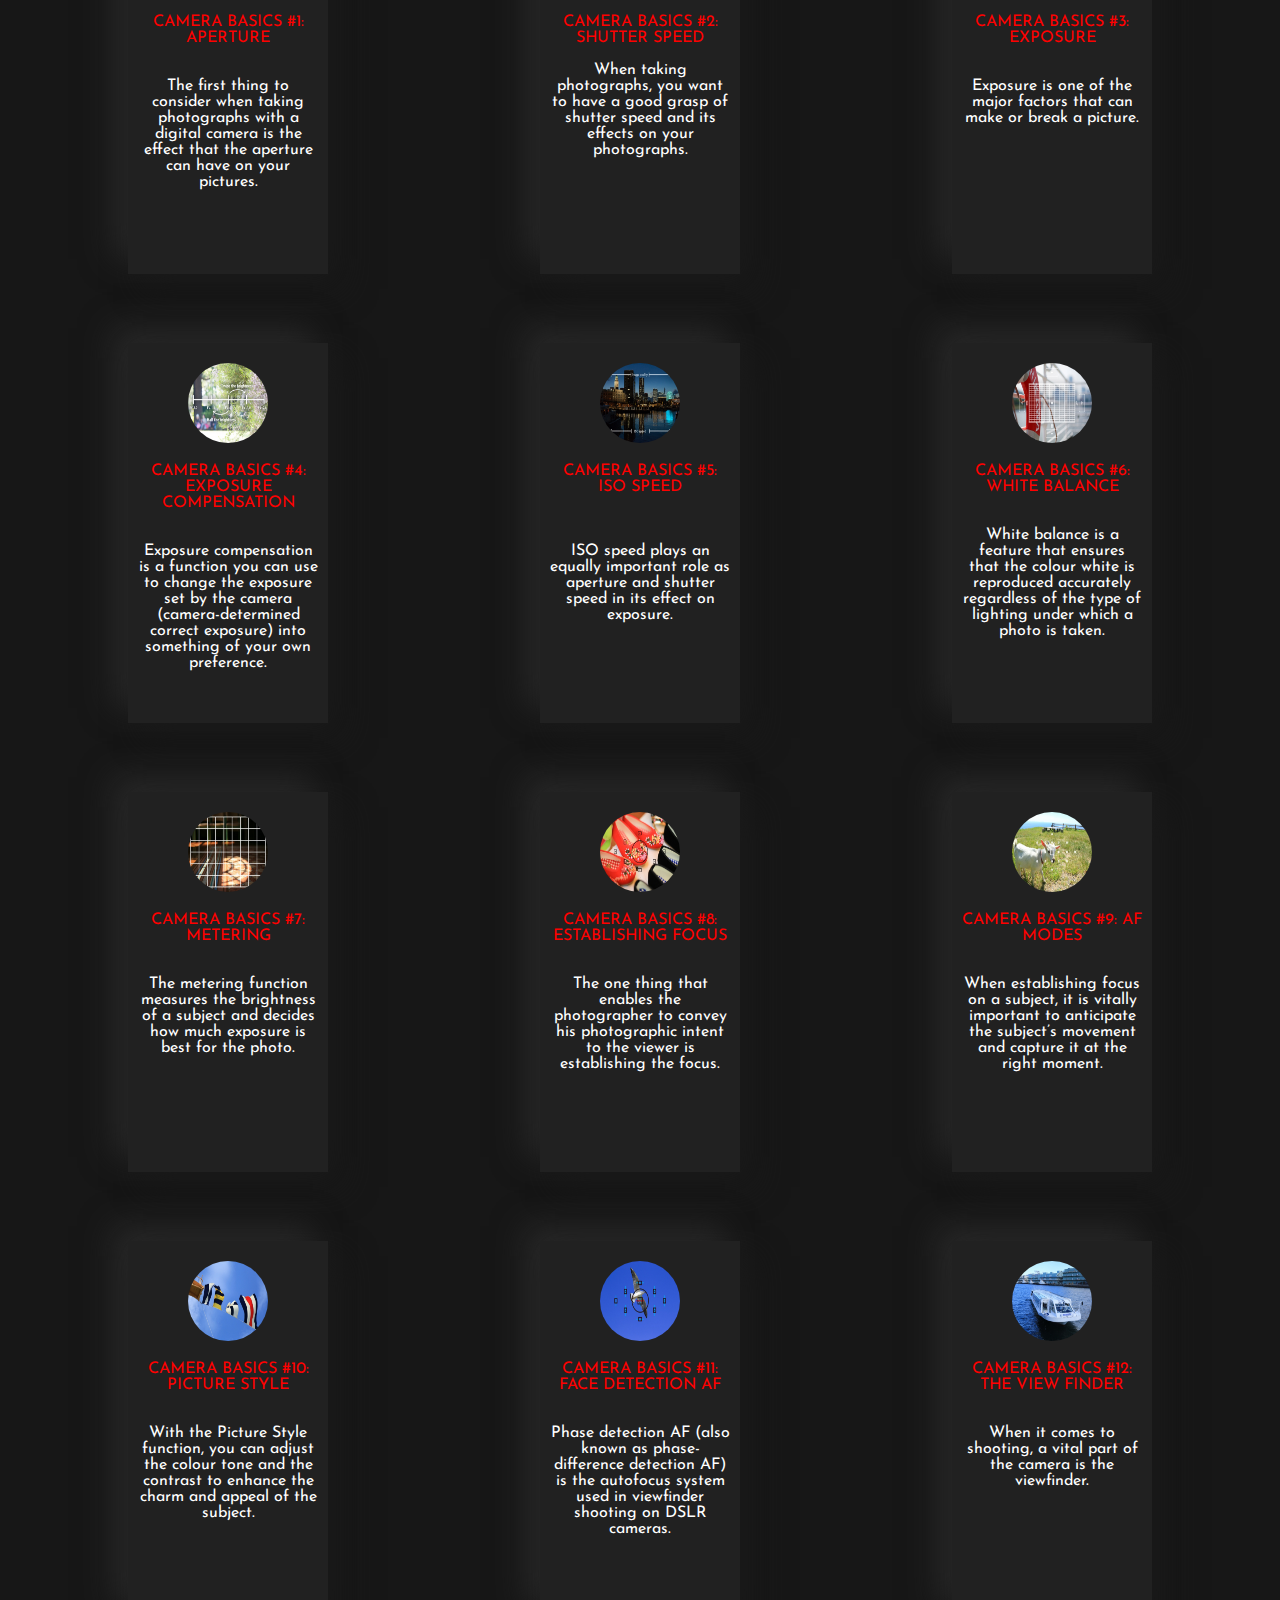
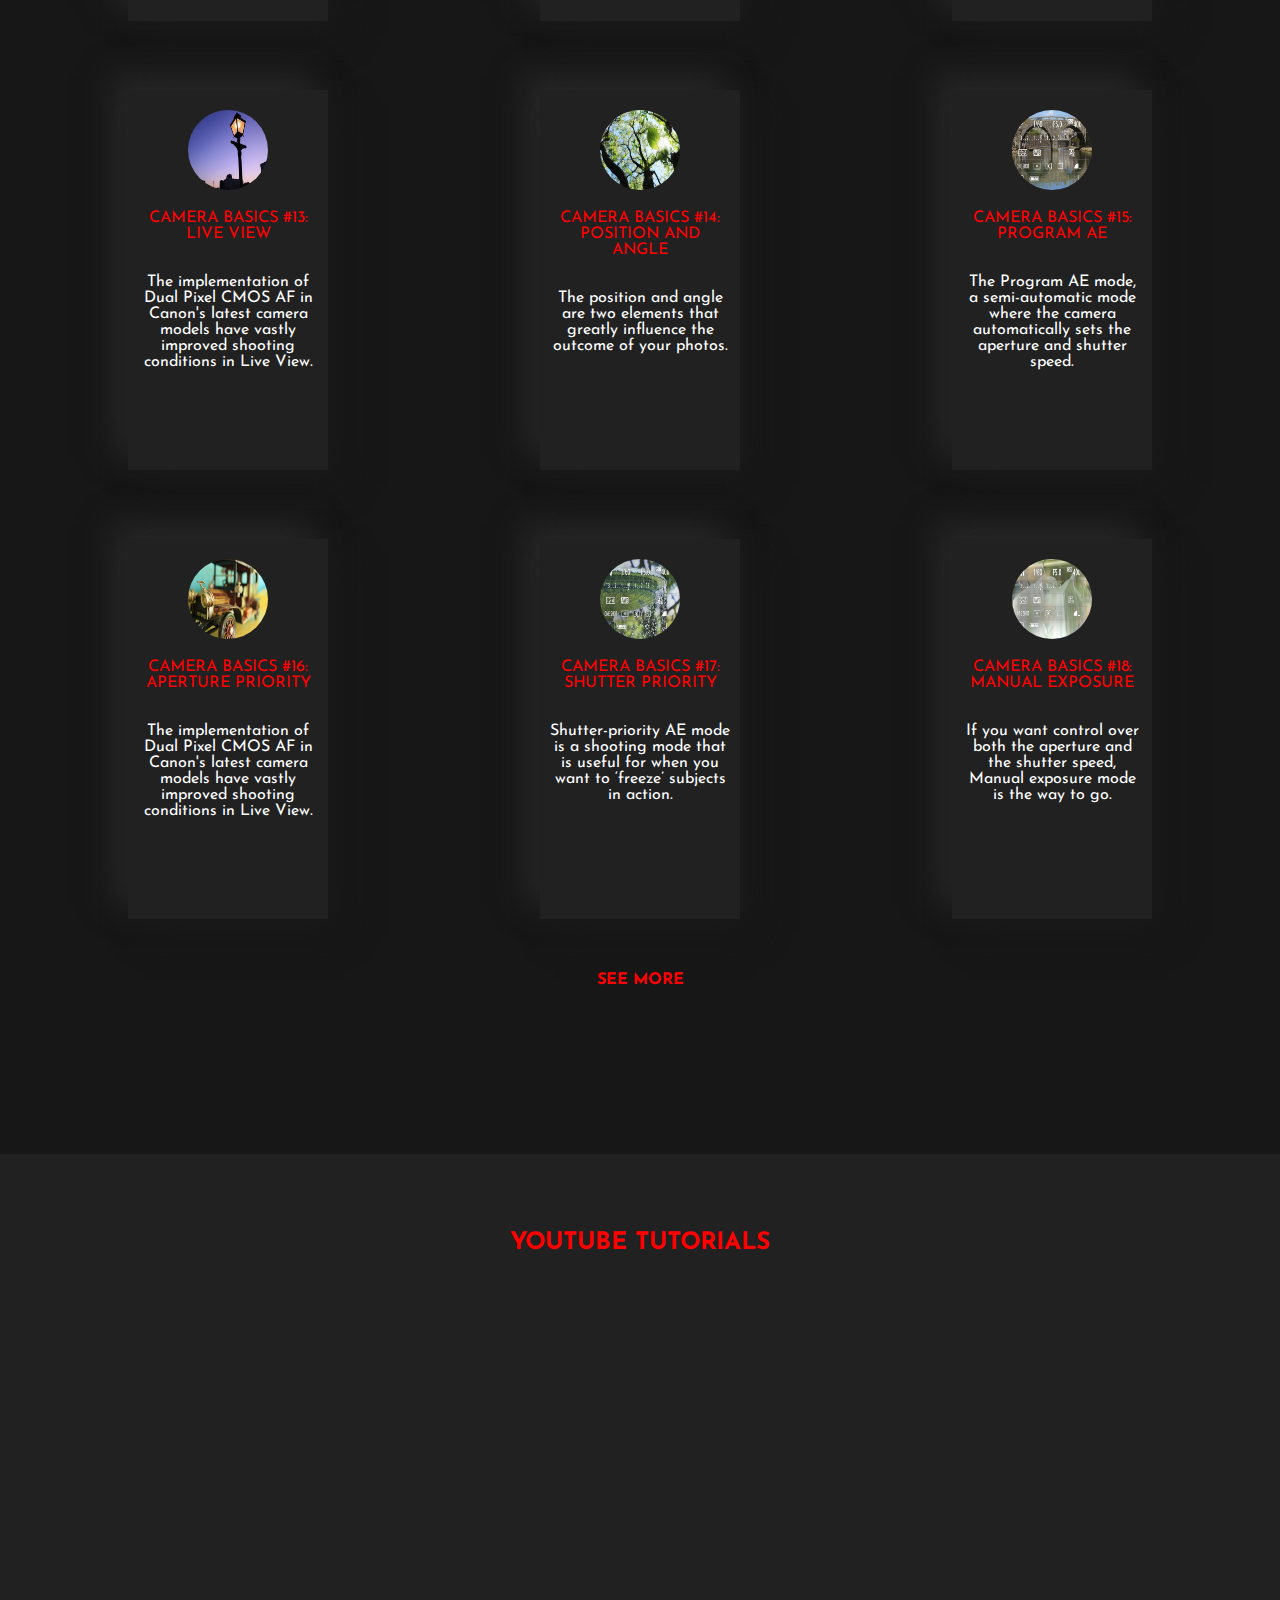
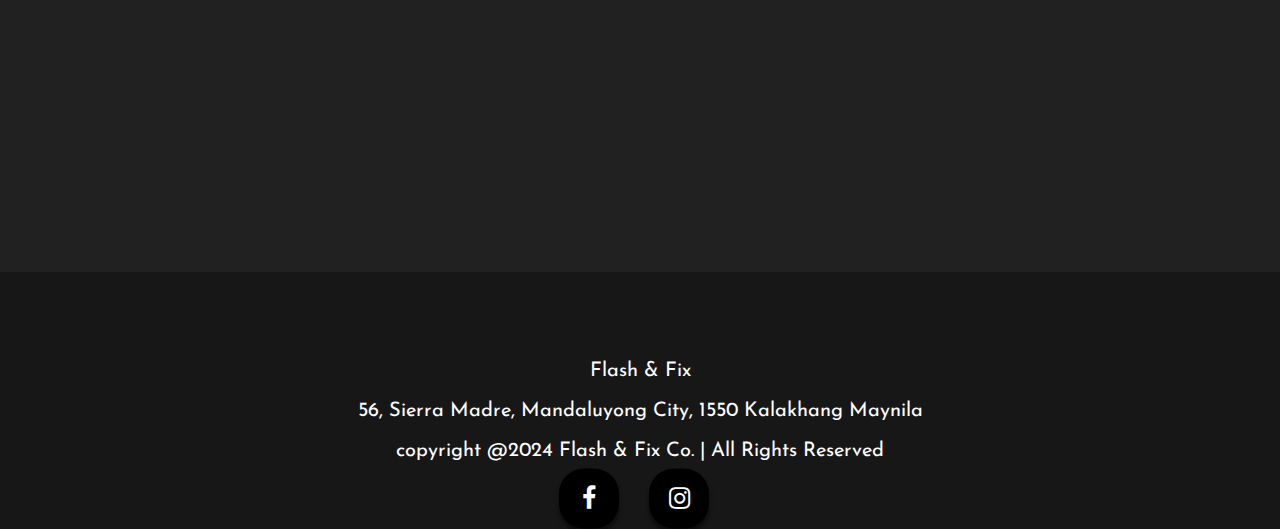
<file: tutorial.html>
<!DOCTYPE html>
<html>
<head>
  <meta charset="UTF-8">
  <meta name="viewport" content="width=device-width, initial-scale=1">
  <link rel="stylesheet" type="text/css" href="tuts.css">
  <link rel="stylesheet" type="text/css" href="nav.css">
  <link rel="stylesheet" type="text/css" href="tutorialMedia.css">
  <link rel="stylesheet" type="text/css" href="footer.css">
  <script src="slide.js">
  </script>
  <link rel="stylesheet" href="https://cdnjs.cloudflare.com/ajax/libs/font-awesome/4.7.0/css/font-awesome.min.css">
  <link href="https://fonts.googleapis.com/css2?family=Josefin+Sans:ital,wght@0,100;0,200;0,300;0,400;0,500;0,600;0,700;1,100;1,200;1,300;1,400;1,500;1,600;1,700&display=swap" rel="stylesheet">
  <title>Flash & Fix Tutorial</title>
</head>
<style>
  body {
    background-color: #171717;
    margin: 0;
    padding: 0;
    bottom: 0;
    width: 100%;
    background-attachment: fixed;
  }
</style>

<body>
  <!--top-->
  <a id="top"></a>
  <!--nagigation bar buttons-->

  <nav class="nav">

    <!-- <a class="index" href="index.html">
      <h2 class="logo">Photo<span style="color: red">G</span><span style="color: white">!</span></h2>
    </a> -->
    <a class="index" href="index.html">
      <img class="logo" src="logo.jpg">
   </a>

    <div class="hamburger-menu">
      <input id="menu_toggle" type="checkbox" />
    <label class="menu_btn" for="menu_toggle">
      <span></span>
    </label>
    <ul class="menu_box">
      <li><a class="menu_item" href="index.html">Home</a></li>
      <li><a class="menu_item" href="blogs.html">Blogs</a></li>
      <li><a class="menu_item" href="contact.html">Contact</a></li>
      <li><a class="menu_item" href="cameras.html">Cameras</a></li>
      <li><a class="menu_item" href="tutorial.html">Tutorials</a></li>
    </ul>
  </a>
</div>

</nav>

<!--arrow up-->
<a href="#top"><i id="arrow" class="fa fa-arrow-up fa-3x" aria-hidden="true"></i></a>


<div id="introduction">
<div class="content">
<h2 id="learn">LEARN!</h2>
<p>

If you are just starting out in photography and you don't know where to begin, or perhaps you have been taking pictures with your camera for a while and want to improve your shooting skills, you’ve come to the right place.
</q>
</p>

</div>
</div>
<!--back to top btn-->

<!--tuts-card-->
<div class="section">
<a href="#tips" class="tips">TIPS</a>
<a href="#tricks" class="tricks">FUNDAMENTALS</a>
<a href="#youtube" class="youtube">YOUTUBE</a>
</div>


<section id="tips">
<div class="tips-content">
<h2>TIPS</h2>
<p>
Confused over what terms such as "shutter speed", "aperture", "ISO spee,"exposure compensation","white balance" mean? Have no fear - our Camera Basics series take you through each of these important fundamental concepts of photography, so that you won't only get to know your camera better, but also have a better idea of how you can tweak camera modes and settings to get amazing shots!<br><br>
</p>
<center>
<i style="color: white" class="fa fa-lightbulb-o fa-5x"></i>
</center>
<ul>
<li>Learn to hold your camera properly. </li>
<li>Start shooting in RAW</li>
<li>Understand the exposure triangle</li>
<li>Wide aperture is best for portraits</li>
<li>Narrow aperture is best for landscapes</li>
<li>Learn to use Aperture Priority and Shutter Priority modes</li>
<li>Don't be afraid to raise the ISO</li>
<li>Make a habit of checking the ISO before you start shooting</li>
<li>Be careful with your on-camera flash</li>
<li>Learn to adjust white balance</li>
<li>Learn to read the histogram</li>
<li>Play with perspective</li>
<li> Understand the rule of thirds</li>
<li>Eyes should always be in focus</li>
<li>Pay attention to the background</li>
<li>Invest in a tripod</li>
<li>Shoot in the early morning and evening</li>
<li>Invest in some good photo editing software</li>
<li>Be selective</li>
<li> Learn from your mistakes</li>
</ul>

<center><br><br>
<a class="see" href="https://www.bobbooks.co.uk/blog-post/20-essential-photography-tips-for-beginners-1">SEE MORE</a>
</center>

</div>
</section>

<div id="tricks">
<div class="tricks-content">
<h2>FUNDAMENTALS OF PHOTOGRAPHY</h2>

<!--row-1-->
<div class="tutorial-page">
<div class="card">
<center>
<img src="images.png" alt="#"><br><br>
<span style="color: red">CAMERA BASICS #1: APERTURE</span><br><br><br>
<span style="text-align: center; color:white">
The first thing to consider when taking photographs with a digital camera is the effect that the aperture can have on your pictures.
</span><br><br>
</center>
</div>

<div class="card">
<center>
<img src="img2.jpeg" alt="#"><br><br>
<span style="color: red">CAMERA BASICS #2: SHUTTER SPEED</span><br><br>
<span style="text-align: center; color:white">
When taking photographs, you want to have a good grasp of shutter speed and its effects on your photographs.
</span><br><br>
</center>
</div>

<div class="card">
<center>
<img src="img3.png" alt="#"><br><br>
<span style="color: red">CAMERA BASICS #3: EXPOSURE</span><br><br><br>
<span style="text-align: center; color:white">
Exposure is one of the major factors that can make or break a picture.
</span><br><br>
</center>
</div>

</div>
<!--row-2-->
<div class="tutorial-page">
<div class="card">
<center>
<img src="img4.jpg" alt="#"><br><br>
<span style="color: red">CAMERA BASICS #4: EXPOSURE COMPENSATION</span><br><br><br>
<span style="text-align: center; color:white">
Exposure compensation is a function you can use to change the exposure set by the camera (camera-determined correct exposure) into something of your own preference.
</span><br><br>
</center>
</div>

<div class="card">
<center>
<img src="img5.jpg" alt="#"><br><br>
<span style="color: red">CAMERA BASICS #5: ISO SPEED</span><br><br><br><br>
<span style="text-align: center; color:white">
ISO speed plays an equally important role as aperture and shutter speed in its effect on exposure.
</span><br><br>
</center>
</div>

<div class="card">
<center>
<img src="img6.jpg" alt="#"><br><br>
<span style="color: red">CAMERA BASICS #6: WHITE BALANCE</span><br><br><br>
<span style="text-align: center; color:white">
White balance is a feature that ensures that the colour white is reproduced accurately regardless of the type of lighting under which a photo is taken.
</span><br><br>
</center>
</div>

</div>

<!--row-3-->
<div class="tutorial-page">
<div class="card">
<center>
<img src="img7.jpg" alt="#"><br><br>
<span style="color: red">CAMERA BASICS #7: METERING</span><br><br><br>
<span style="text-align: center; color:white">
The metering function measures the brightness of a subject and decides how much exposure is best for the photo.
</span><br><br>
</center>
</div>

<div class="card">
<center>
<img src="img8.jpg" alt="#"><br><br>
<span style="color: red">CAMERA BASICS #8: ESTABLISHING FOCUS</span><br><br><br>
<span style="text-align: center; color:white">
The one thing that enables the photographer to convey his photographic intent to the viewer is establishing the focus.
</span><br><br>
</center>
</div>

<div class="card">
<center>
<img src="img9.jpg" alt="#"><br><br>
<span style="color: red">CAMERA BASICS #9: AF MODES</span><br><br><br>
<span style="text-align: center; color:white">
When establishing focus on a subject, it is vitally important to anticipate the subject’s movement and capture it at the right moment.
</span><br><br>
</center>
</div>

</div>

<!--row-4-->
<div class="tutorial-page">
<div class="card">
<center>
<img src="img10.jpg" alt="#"><br><br>
<span style="color: red">CAMERA BASICS #10: PICTURE STYLE</span><br><br><br>
<span style="text-align: center; color:white">
With the Picture Style function, you can adjust the colour tone and the contrast to enhance the charm and appeal of the subject.
</span><br><br>
</center>
</div>

<div class="card">
<center>
<img src="img11.jpg" alt="#"><br><br>
<span style="color: red">CAMERA BASICS #11: FACE DETECTION AF</span><br><br><br>
<span style="text-align: center; color:white">
Phase detection AF (also known as phase-difference detection AF) is the autofocus system used in viewfinder shooting on DSLR cameras.
</span><br><br>
</center>
</div>

<div class="card">
<center>
<img src="img12.jpg" alt="#"><br><br>
<span style="color: red">CAMERA BASICS #12: THE VIEW FINDER</span><br><br><br>
<span style="text-align: center; color:white">
When it comes to shooting, a vital part of the camera is the viewfinder.
</span><br><br>
</center>
</div>

</div>

<!--row-5-->
<div class="tutorial-page">
<div class="card">
<center>
<img src="img13.jpg" alt="#"><br><br>
<span style="color: red">CAMERA BASICS #13: LIVE VIEW</span><br><br><br>
<span style="text-align: center; color:white">
The implementation of Dual Pixel CMOS AF in Canon's latest camera models have vastly improved shooting conditions in Live View.
</span><br><br>
</center>
</div>

<div class="card">
<center>
<img src="img14.jpg" alt="#"><br><br>
<span style="color: red">CAMERA BASICS #14: POSITION AND ANGLE</span><br><br><br>
<span style="text-align: center; color:white">
The position and angle are two elements that greatly influence the outcome of your photos.
</span><br><br>
</center>
</div>

<div class="card">
<center>
<img src="img15.jpg" alt="#"><br><br>
<span style="color: red">CAMERA BASICS #15: PROGRAM AE</span><br><br><br>
<span style="text-align: center; color:white">
The Program AE mode, a semi-automatic mode where the camera automatically sets the aperture and shutter speed.
</span><br><br>
</center>
</div>

</div>

<!--row-5-->
<div class="tutorial-page">
<div class="card">
<center>
<img src="img16.jpg" alt="#"><br><br>
<span style="color: red">CAMERA BASICS #16: APERTURE PRIORITY</span><br><br><br>
<span style="text-align: center; color:white">
The implementation of Dual Pixel CMOS AF in Canon's latest camera models have vastly improved shooting conditions in Live View.
</span><br><br>
</center>
</div>

<div class="card">
<center>
<img src="img17.jpg" alt="#"><br><br>
<span style="color: red">CAMERA BASICS #17: SHUTTER PRIORITY</span><br><br><br>
<span style="text-align: center; color:white">
Shutter-priority AE mode is a shooting mode that is useful for when you want to ‘freeze’ subjects in action.
</span><br><br>
</center>
</div>

<div class="card">
<center>
<img src="img18.jpg" alt="#"><br><br>
<span style="color: red">CAMERA BASICS #18: MANUAL EXPOSURE</span><br><br><br>
<span style="text-align: center; color:white">
If you want control over both the aperture and the shutter speed, Manual exposure mode is the way to go.
</span><br><br>
</center>
</div>
</div>

<center><br><br><br>
<a class="see" href="https://snapshot.canon-asia.com/ph/article/eng/in-focus-camera-basics">SEE MORE</a>
</center>
</div>
</div>







<!--yt-->

<div id="youtube">
<div class="content">
<h2>YOUTUBE TUTORIALS</h2>
<div class="yt-tuts">
<iframe class="clip1" src="https://www.youtube.com/embed/BAiN4Wyf_KY" title="YouTube video player" frameborder="0" allow="accelerometer; autoplay; clipboard-write; encrypted-media; gyroscope; picture-in-picture" allowfullscreen></iframe>

<iframe class="clip2" src="https://www.youtube.com/embed/nKM3jkEOpuE" title="YouTube video player" frameborder="0" allow="accelerometer; autoplay; clipboard-write; encrypted-media; gyroscope; picture-in-picture" allowfullscreen></iframe>

<iframe class="clip3" src="https://www.youtube.com/embed/PW8tr4j1ZWE" title="YouTube video player" frameborder="0" allow="accelerometer; autoplay; clipboard-write; encrypted-media; gyroscope; picture-in-picture" allowfullscreen></iframe>
</div>

</div>
</div>






<footer>
<div class="ftr">
  <p>
    Flash & Fix
    <br><br>
    56, Sierra Madre, Mandaluyong City, 1550 Kalakhang Maynila
    <br><br>
    copyright @2024 Flash & Fix Co. | All Rights Reserved
    </p>
<div class="social-menu">
<ul align="center">
<li><a href="https://www.facebook.com/profile.php?id=100089379968651" target="webpage"><i class="fa fa-facebook"></i></a></li>
<li><a href="https://www.instagram.com/flashnfix/?igshid=ZDc4ODBmNjlmNQ%3D%3D&fbclid=IwAR2Ql_8ZQiYggn3IbN5pbyalVklV0y9kzlN54OQfeLcUQZHsoPmVbX6ejWA"><i class="fa fa-instagram"></i></a></li>
</ul>
</div>
</div>
</footer>
</body>
</html>
</file>
<file: index.css>
/*desktop mode*/

/*
* {
  	font-family: 'Josefin Sans', sans-serif;
}
.logo, .index {
 color: white;
  text-decoration: none;
}
nav{
	display: flex;
	align-items: center;
	justify-content: space-between;
	margin: 2px 10%;
}

nav ul li {
	list-style-type: none;
	display: inline-block;
	padding: 10px  25px;
}

nav ul li a {
	color: white;
	text-decoration: none;
	font-weight: bold;
	text-transform: capitalize;
}

nav ul li a:hover{
	color: #f9004d;
	transition: .4s;
}
#menu_toggle {
  display: none;
}
*/
.logo{
  border-radius: 50%;
  max-width: 70px;
  min-height: 70px;
  position: relative;
  top: 3px;
}
.header{
text-align: center;
color:white;
 font-size: 30px;
font-weight: bold;
padding-top: 8%;
}
.quote {
 color:white;
 text-align: justify;
 text-align: center;
 font-size: 20px;
 opacity: 0.6;
}


/*button about and contact*/
button {
  padding: 1.3em 3em;
  font-size: 12px;
  text-transform: uppercase;
  letter-spacing: 2.5px;
  font-weight: 500;
  background: rgba(0,0,0,0);
  border: 2px solid#e2f7fd;
  border-radius: 45px;
  box-shadow: 0px 8px 15px rgba(0, 0, 0, 0.1);
  transition: all 0.3s ease 0s;
  cursor: pointer;
  outline: none;
  width: 200px;
}

button:hover {
  background-color: red;
  box-shadow: 0px 15px 20px rgba(46, 229, 157, 0.4);
  color: #fff;
  transform: translateY(-7px);
}

button:active {
  transform: translateY(-1px);
}
button a{
  text-decoration: none;
  color:white;
  background: transparent;
  
}
/*footer*/
.ftr p {
  font-size: 20px;
  color: white;
  opacity: 0.6;
  padding-top: 30%;
  text-align: center;
  color: white;
}
.social-menu {
  text-align: center;
}
.social-menu ul {
    position: absolute;
    left: 48%;
    transform: translate(-50%, -50%);
    margin: 0;
    display: flex;
    padding-top:35px;
}
.social-menu ul li {
    list-style: none;
    margin: 0 15px;
}
.social-menu ul li .fa {
    color: white;
    font-size: 25px;
    line-height: 60px;
    transition: .6s;
  
}
.social-menu ul li a {
	position: relative;
	display: block;
	width: 60px;
	height: 60px;
	border-radius: 25px;
	background-color: black;
	text-align: center;
	transition: 0.6s;
	box-shadow: 0px 5px 4px rgba(0, 0, 0, 0.5);
}
.socail-menu ul li a:hover {
	transform: rotate(0deg) skew(0deg) translate(0, -10px);
}
.social-menu ul li a:hover {
    transform: rotate(0deg) skew(0deg) translate(0, -10px);
}
.social-menu ul li:nth-child(1) a:hover { 
    background-color: #3b5999;
}
.social-menu ul li:nth-child(2) a:hover {
    background-color: #55acee;
}
.social-menu ul li:nth-child(3) a:hover {
    background-color: #e4405f;
}
.feedback a {
  text-decoration: none;
  float: left;
  padding-left:10%;
  font-size: 20px;
  color: white;
}
.feedback {
  padding-top: 30px;
}
.feedback a:hover {
  display:none;
}

.hr{
  width: 400px;
}


/*mobile view*/
@media screen and (max-width: 768px) {
.hr{
  width: 200px;
}
.quote {
  opacity: 1;
}
.ftr p{
  opacity: 1;
}

button {
  padding: 1.1em 1.1em;
  font-size: 12px;
  text-transform: uppercase;
  letter-spacing: 2.5px;
  font-weight: 500;
  background: rgba(0,0,0,0);
  border: 2px solid#e2f7fd;
  border-radius: 45px;
  box-shadow: 0px 8px 15px rgba(0, 0, 0, 0.1);
  transition: all 0.3s ease 0s;
  cursor: pointer;
  outline: none;
  width: 100px;
  
}
.header {
  padding-top:20%;
}

}
</file>
<file: nav.css>
/*desktop mode*/
* {
  	font-family: 'Josefin Sans', sans-serif;
  	box-sizing: border-box;
}
.logo, .index {
 color: white;
  text-decoration: none;
}
nav{
  overflow: hidden;
  position: fixed;
	display: flex;
	align-items: center;
	justify-content: space-between;
	padding: 2px 10%;
	top:0;
	width: 100%;
	background-color: #171717;
	box-shadow: 15px 15px 30px #191919,
              -15px -15px 30px #292929;
 transition: border-radius cubic-bezier(0.075, 0.82, 0.165, 1) 1s,
              transform cubic-bezier(0.075, 0.82, 0.165, 1) 1s;
              z-index: 2;
}


nav ul li {
	list-style-type: none;
	display: inline-block;
	padding: 10px  25px;
}

nav ul li a {
	color: white;
	text-decoration: none;
	font-weight: bold;
	text-transform: capitalize;
	letter-spacing: 1px;
}

nav ul li a:hover{
	color: #f9004d;
	transition: .4s;
}
#menu_toggle {
  display: none;
}

@media screen and (max-width: 768px) {

#menu_toggle {
    opacity: 0;
    color: 00000;
  }
  #menu_toggle:checked + .menu_btn > span {
    transform: rotate(45deg);
  }
  #menu_toggle:checked + .menu_btn > span::before {
    top: 0;
    transform: rotate(0deg);
  }
  #menu_toggle:checked + .menu_btn > span::after {
    top: 0;
    transform: rotate(90deg);
  }
  #menu_toggle:checked ~ .menu_box {
    right: 0 !important;
  }
  .menu_btn {
    position: absolute;
    margin-top: 12px;
    margin-right: 10px;
    top: 20px;
    right: 20px;
    width: 26px;
    height: 26px;
    cursor: pointer;
    z-index: 1;

  }
  .menu_btn > span,
  .menu_btn > span::before,
  .menu_btn > span::after {
    display: block;
    position: relative;
    width: 100%;
    height: 2px;
    background-color: #616161;
    transition-duration: .5s;
  }
  .menu_btn > span::before {
    content: '';
    top: -8px;
  }
  .menu_btn > span::after {
    content: '';
    top: 8px;
  }
  .menu_box {
    display: block;
    position: fixed;
    top: 0;
    right:-100%;
    width: 30%;
    height: 100%;
    margin: 0;
    padding: 80px 0;
    list-style: none;
    box-shadow: 2px 2px 6px rgba(0, 0, 0, 0);
    transition-duration: 0.5s;
  background-color: #171717;
  }
  .menu_item {
    display: block;
    margin-top: 12px;
    padding: 10px 0;
    color: rgb(225, 225, 225);
    font-size: 15px;
    font-weight: 600;
    text-decoration: none;
    transition-duration: .5s;
    margin-right: 100px;
    background-color: #171717;
  
    
  }
  .menu_item:hover {
    background-color: red;
  }
  
}
</file>
<file: blogs.css>
*  {
  	font-family: 'Josefin Sans', sans-serif;
  
}
.logo {
  border-radius: 50%;
  max-width: 70px;
  min-height: 70px;
  position: relative;
  top: 3px;
 
}
.logo:hover {
z-index:-1;
transform: none;
}
/*developer*/
.developer {
  text-align: center;
  color: white;
  font-size: 20px;
  padding: 10px 5% 10px 5%;
}
.developer h2 {
  text-align: center;
  font-weight: bold;
}
.developer img {
    border-radius: 80%;
    vertical-align: middle;
    width: 80px;
    height: 80px;
}
.developer-description {
  text-align: justify;
  padding-right:15%;
  padding-left:15%;
  font-size: 20px;
  letter-spacing: 1px;
}

/*website*/
.about {
  padding-top: 7%;
  color: white;
  text-align: center;
  font-size: 1.5em;
}
.about p {
  text-align: justify;
  padding-right:15%;

  padding-left:15%;
  font-size: 20px;
  letter-spacing: 1px;
}

/*project*/
.project{
  width:200px;
  padding:15px 0;
  text-align: center;
  margin: 20px 10px;
  border-radius:25px;
  font-weight: bold;
  border: 2px solid#ff0000;
  background: transparent;
  color: #fff;
  cursor: pointer;
  position: relative;
  overflow: hidden;
}
.project span{
  background: black;
  height: 100%;
  width: 0%;
  border-radius: 25px;
  position: absolute;
  left:0;
  bottom:0;
  z-index:-1;
  transition: 0.5s;
}
button:hover span{
  width: 100%;

}
button:hover{
  border:none;
}
.project a{
  text-decoration: none;
  color: white;
}

.see {
  text-decoration: none;
  color:red;
  font-weight: bold;
text-align:center;
}

/*creation and image slider*/
.creation {
  padding-top: 2%;
  width: 100%;
  font-size: 1em;
  height: 30vh auto;
  padding-bottom: 5%;
}

.slider {
    width: 700px;
    margin: 0 auto 20px;
    padding:0;
    text-align: center;
    
}

.slider .photos {
    position: relative;
    height: 433px;
}

.slider .photos img {
    width: 100%;
    height: auto;
    position: absolute;
    left: 0;
    z-index:0;
    opacity: 0;
    transition: opacity 1s;
    display: block;
}
.slider .photos img.shown {
    opacity: 1;
}
.prev:before,
.next:before {
  color: #fff;
  font-size: 100px;
  position: absolute;
  top: 35%;
  cursor: pointer;
}
.prev:before {
  content: '<';
  left: 0;
}
.next:before {
  content: '>';
  right: 0;
}

/*history*/
.history  {
  height: 20vh auto;
  width:100%;
  margin-top:2%;
  font-size: 1em;
  padding-left: 10%;
  padding-right: 10%;
  padding-bottom: 5%;
}

.history-card {
  display: flex;
  justify-content: space-between;
  padding-top: 5%;
}
.card  {

 width: 200px;
 padding: 10px 10px 0px 10px;
 height: 260px;
 background-color: #212121;
 box-shadow: 15px 15px 30px #191919,
              -15px -15px 30px #292929;
 transition: border-radius cubic-bezier(0.075, 0.82, 0.165, 1) 1s,
              transform cubic-bezier(0.075, 0.82, 0.165, 1) 1s;
}

.card:hover {
 border-bottom-right-radius: 50px;
 border-top-left-radius: 50px;
 transform: scale(1.05);
}

.card img {
  border-radius: 80%;
    width: 80px;
    height: 80px;
}
.card span {
  color: white;
  text-align: center;
}


.card2 {
 width: 200px;
padding: 10px 10px 0px 10px;
 height: 260px;
 background-color: #212121;
 box-shadow: 15px 15px 30px #191919,
              -15px -15px 30px #292929;
 transition: border-radius cubic-bezier(0.075, 0.82, 0.165, 1) 1s,
              transform cubic-bezier(0.075, 0.82, 0.165, 1) 1s;
}

.card2:hover {
 border-bottom-right-radius: 50px;
 border-top-left-radius: 50px;
 transform: scale(1.05);
}

.card2 img {
  border-radius: 80%;
    width: 80px;
    height: 80px;
}
.card2 span {
  color: white;
  text-align: center;
}


.card3{
 width: 200px;
padding: 10px 10px 0px 10px;
 height: 260px;
 background-color: #212121;
 box-shadow: 15px 15px 30px #191919,
              -15px -15px 30px #292929;
 transition: border-radius cubic-bezier(0.075, 0.82, 0.165, 1) 1s,
              transform cubic-bezier(0.075, 0.82, 0.165, 1) 1s;
}

.card3:hover {
 border-bottom-right-radius: 50px;
 border-top-left-radius: 50px;
 transform: scale(1.05);
}

.card3 img {
  border-radius: 80%;
    width: 80px;
    height: 80px;
}
.card3 span {
  color: white;
  text-align: center;
}



/*article*/

#article
{
  min-height: 15vh;
  max-width: 100%;
  font-size: 1em;

}
.article {
 margin: 3%;
 padding-top: 5%;
 padding-bottom: 5%;
 max-width:90%;
 min-height: 30vh;
 background-color: #212121;
 box-shadow: 15px 15px 30px #191919,
              -15px -15px 30px #292929;
 transition: border-radius cubic-bezier(0.075, 0.82, 0.165, 1) 1s,
              transform cubic-bezier(0.075, 0.82, 0.165, 1) 1s;
}

.article:hover {
 border-bottom-right-radius: 50px;
 border-top-left-radius: 50px;
 transform: scale(1.05);
}
#article p{
  text-align: justify;
  font-size: 20px;
  color: white;
  padding: 2px 5% 0 5%;
  text-indent: 20px;
}
img:hover{

  z-index:9;

  transform: scale(2);
  transition: transform ease 1s;
  
}



button {

  padding: 1.3em 3em;

  font-size: 8px;
  text-transform: uppercase;
  letter-spacing: 1px;
  font-weight: 500;
  background: rgba(0,0,0,0);
  border: 2px solid#e2f7fd;
  border-radius: 45px;
  box-shadow: 0px 8px 15px rgba(0, 0, 0, 0.1);
  transition: all 0.3s ease 0s;
  cursor: pointer;
  outline: none;
  width: 100px;
}

button:hover {
  background-color: red;
  box-shadow: 0px 15px 20px rgba(46, 229, 157, 0.4);
  color: #fff;
  transform: translateY(-7px);
}

button:active {
  transform: translateY(-1px);
}
button a{
  text-decoration: none;
  color:white;
  background: transparent;
}


/*arrow up top*/

#arrow {
z-index:2;
  position: fixed;
  float: right;
  right: 5%;
  top: 50%;
  color: red;
}
</file>
<file: blogMedia.css>
/*mobile view*/

@media screen and (max-width: 768px){
  * {
    z-index:0;
  }
.about h2 {
  padding-top: 23%;
}
.slider .photos img {
    width: 100%;
    height: auto;
    position: absolute;
    left: 0;
    opacity: 0;
    transition: opacity 1s;
    
}

  .slider {
    width: 100%;
    height:auto;
    margin: 0 auto 20px;
    text-align: center;
    
  }
  .history  {
  height: 20vh auto;
  width:100%;
  margin-top:2%;
  font-size: 1em;
  padding-bottom: 10%;
  padding-top: 5%;
}

  .history-card {
  display: grid;
  justify-content: center;
}
  
  .article {
 padding-bottom: 5%;
}

#arrow {
  position: fixed;
  float: left;
  left: 5%;
  top: 50%;
  color: red;
  width: 0;
  z-index:2;
}


.card:hover ,
.card2:hover , 
.card3:hover {
 border-bottom-right-radius: 50px;
 border-top-left-radius: 50px;
transform: scale(1.05);
}


.article:hover {
 border-bottom-right-radius: 0;
 border-top-left-radius: 0;
 transform:scale(1.05);
}
  
  
}
</file>
<file: footer.css>
footer {
  margin-top: 5%;
  height:10vh;
  width: 100%;
  top:0;
   bottom: 0;
   width: 100%;
   padding-top: 5px;
   background-color: #171717;
   position:relative;
}
.ftr p {
  text-align: center;
  font-size: 20px;
  color: white;
}
.social-menu {
  text-align: center;
}
.social-menu ul {
    position: absolute;
    left: 48%;
    transform: translate(-50%, -50%);
    margin: 0;
    display: flex;
    padding-top:35px;
}
.social-menu ul li {
    list-style: none;
    margin: 0 15px;
}
.social-menu ul li .fa {
    color: white;
    font-size: 25px;
    line-height: 60px;
    transition: .6s;
  
}
.social-menu ul li a {
	position: relative;
	display: block;
	width: 60px;
	height: 60px;
	border-radius: 25px;
	background-color: black;
	text-align: center;
	transition: 0.6s;
	box-shadow: 0px 5px 4px rgba(0, 0, 0, 0.5);
}
.socail-menu ul li a:hover {
	transform: rotate(0deg) skew(0deg) translate(0, -10px);
}
.social-menu ul li a:hover {
    transform: rotate(0deg) skew(0deg) translate(0, -10px);
}
.social-menu ul li:nth-child(1) a:hover { 
    background-color: #3b5999;
}
.social-menu ul li:nth-child(2) a:hover {
    background-color: #55acee;
}
.social-menu ul li:nth-child(3) a:hover {
    background-color: #e4405f;
}
.feedback a {
  text-decoration: none;
  float: left;
  padding-left:10%;
  font-size: 20px;
  color: white;
}
.feedback {
  padding-top: 30px;
}
.feedback a:hover {
  display:none;
}

/*
.faq a {
  text-decoration: none;
  float: right;
  padding-right:10%;
  font-size: 20px;
  color: white;
}
.faq {
  padding-top: 17px;
}
.faq a:hover{
  display:none;
}

*/
</file>
<file: cameras.css>
*  {
  font-family: 'Josefin Sans', sans-serif;
  z-index:0;
}
.logo{
  border-radius: 50%;
  max-width: 70px;
  min-height: 70px;
  position: relative;
  top: 3px;
}
.logo:hover {
  z-index:-1;
  transform: none;
  }
#introduction {
  max-width: 100%;
  background: transparent;
  padding: 10% 20% 5px 20%;
}
.content h2 {
  text-align: center;
  color: red;
  font-weight: bold;
  font-size: 1.5em;
}
.content p {
  color: white;
  text-align: justify;
  font-size: 1.2em;
  letter-spacing: 1px;
}

.col-1 {
  display: flex;
  justify-content: space-between;
  padding-top: 20px;
  max-width: 100%;
  padding-left:25%;
  padding-right: 20%;

}
.col-1-camera {
padding: 20px 10px 0px 10px;
 width: 250px;
 height: 400px;
 background-color: #212121;
 box-shadow: 15px 15px 30px #191919,
              -15px -15px 30px #292929;
 transition: border-radius cubic-bezier(0.075, 0.82, 0.165, 1) 1s,
              transform cubic-bezier(0.075, 0.82, 0.165, 1) 1s;
            
}

.col-1-camera:hover {
 border-bottom-right-radius: 50px;
 border-top-left-radius: 50px;
 transform: scale(1.05);
}

img:hover{
  z-index:9;
  transform: scale(2);
  transition: transform ease 1s;
}
#col-1-content img {
  border-radius: 80%;
    width: 80px;
    height: 80px;
}
#col-1-content span {
  color: red;
  text-align: center;
  
}


/*button about and contact*/
.btn-container {
  padding-top: 20%;
}
button {
  padding: 1.3em 3em;
  font-size: 8px;
  text-transform: uppercase;
  letter-spacing: 1px;
  font-weight: 500;
  background: rgba(0,0,0,0);
  border: 2px solid#e2f7fd;
  border-radius: 45px;
  box-shadow: 0px 8px 15px rgba(0, 0, 0, 0.1);
  transition: all 0.3s ease 0s;
  cursor: pointer;
  outline: none;
  width: 100px auto;
  height: auto;
}

button:hover {
  background-color: red;
  box-shadow: 0px 15px 20px rgba(46, 229, 157, 0.4);
  color: #fff;
  transform: translateY(-7px);
}

button:active {
  transform: translateY(-1px);
}
button a{
  text-decoration: none;
  color:white;
  background: transparent;
}

/*arrow up top*/
#arrow {
  position: fixed;
  float: right;
  right: 5%;
  top: 50%;
  color: red;
  z-index:2;
}

.price {
  font-size: 0.8em;
  margin-top: 2em;
  color: red;
  text-align: center;
  font-weight: bold;
}
.descrip {
  font-size: 1em;
  color:white;
  margin-top: 2em;
  text-align: center;
  letter-spacing: 1px;
}
</file>
<file: cameraMedia.css>
@media screen and (max-width: 768px){
  
.content h2 {
  padding-top: 20%;
}
.col-1-camera {
padding: 20px 10px 0px 10px;
 width: 100%;
 height: 70vh;
}


.col-1 {
  display: flex;
  justify-content: center;
  padding-top: 20px;
  max-width: 100%;
  padding-left:5%;
  padding-right: 5%;
}


.col-1-camera:hover {
 border-bottom-right-radius: 50px;
 border-top-left-radius: 50px;
 transform: scale(1.05);
}



#arrow {
  position: fixed;
  float: left;
  left: 5%;
  top: 50%;
  color: red;
  width: 0;
  z-index: 2;
}
  

.btn-container  {
  padding-top:10%;
}
.price {
  padding-top: 30%;
  font-weight: bold;
  font-size: 1em;

  color: red;
}
.descrip {
  font-size: 1em;
  color:white;
  padding-top: 10px;
  letter-spacing: 1px;
}




}
</file>
<file: contact.css>
*  {
  font-family: 'Josefin Sans', sans-serif;
  box-sizing: border-box;
  scroll-behavior: smooth;
  
}

.logo{
  border-radius: 50%;
  max-width: 70px;
  min-height: 70px;
  position: relative;
  top: 3px;
}

h2 {
  text-align: center;
  font-weight: bold;
  color:red;
  padding-top: 7%;
}
form {
  margin-top: 7%;
  background-color: #1e1e1e83;
  border-radius: 25px;
  height: 100vh auto;
  width: 100%;
  justify-content: center;
  box-shadow:   15px 15px 30px #191919,
  -15px -15px 30px #292929;
  padding-top: 50px;
}
label {
  font-size: 15px;
   color: red;
}
input {
  border:none;
  border-radius: 10px;
  width: 50%;
  height: 10%;
  padding-left: 10px;
  padding-top: 10px;
  padding-bottom: 10px;
}
#country {
  border:none;
  border-radius: 10px;
  width: 50%;
  height: 10%;
  padding-left: 10px;
  padding-top: 10px;
  padding-bottom: 10px;
  color: black;
}
.inquiry {
  border-radius: 10px;
  width: 50%;
  height: 100px;
}

.help-form {
  color: white;
  font-size: 1em;
  padding: 5px 20% 5px 20%;
}
.hr {
  width: 400px;
}
.content-social-media p{
  text-align: center;
  color: white;
  font-size: 1em;
}


.social-menu {

  text-align: center;

}
.social-menu ul {
    position: absolute;
    left: 48%;
    transform: translate(-50%, -50%);
    margin: 0;
    display: flex;
    padding-top:10%;
}
.social-menu ul li {
    list-style: none;
    margin: 0 15px;
}
.social-menu ul li .fa {
    color: white;
    font-size: 25px;
    line-height: 60px;
    transition: .6s;
  
}
.social-menu ul li a {
	position: relative;
	display: block;
	width: 60px;
	height: 60px;
	border-radius: 25px;
	background-color: black;
	text-align: center;
	transition: 0.6s;
	box-shadow: 0px 5px 4px rgba(0, 0, 0, 0.5);
}
.socail-menu ul li a:hover {
	transform: rotate(0deg) skew(0deg) translate(0, -10px);
}
.social-menu ul li a:hover {
    transform: rotate(0deg) skew(0deg) translate(0, -10px);
}
.social-menu ul li:nth-child(1) a:hover { 
    background-color: #3b5999;
}
.social-menu ul li:nth-child(2) a:hover {
    background-color: #55acee;
}
.social-menu ul li:nth-child(3) a:hover {
    background-color: #e4405f;
}


/*feedback*/
.feedback {
  padding-top: 10%;

}
.feedback-content p{
  padding-top: 3%;
  color: white;
  text-align: center;
  padding-left: 5%;
  padding-right:5%;
font-size: 1em;
}
.feedback-content a {
 font-size: 0.8em;
  text-align: center;
  color: white;
  text-decoration: none;
  border-radius: 45px;
  letter-spacing: 1px;
  background-color: red;
  padding: 1.1em 1.1em;
}
</file>
<file: contactMedia.css>
@media screen and (max-width: 768px){
  form{
    width: 100%;
  }
  input {
    width:50%;
  }
  .hr {
    width: 200px;
  }
  h2 {
    margin-top: 20%;
    text-align: center;
  }
  .help-form p {
    text-align: justify;
  }
  
  
}
</file>
<file: feedback.css>
* {

  	font-family: 'Josefin Sans', sans-serif;
}

body {
  background-color: #171717;
  
}
form {
  margin: 0 10% 0 10%;
  background-color: #1e1e1e83;
  border-radius: 25px;
  height: 100vh auto;
  width: 80%;
  justify-content: center;
  box-shadow:   15px 15px 30px #191919,
  -15px -15px 30px #292929;
  padding-top: 20px;
}
label {
  font-size: 15px;
   color: red;
}
input {
  border:none;
  border-radius: 10px;
  width: 50%;
  height: 10%;
  padding-left: 10px;
  padding-top: 10px;
  padding-bottom: 10px;
}
 #inquiry {
  width: 50%;
  height: 90px;
  padding-left: 10px;
}

#btn {
  width: 20%;
  padding-top: 10%;
  padding-bottom: 3px;
  
}
.btn {
        margin-top: 5%;
        margin-left: 10%;
        background: Rgba(0,0,0,0);
        border-radius:10px;
        border: 1px solid white;
        color: white;
        width: 15%;
        height: auto;
        font-weight: bold;
      font-size: 1em;
}
h2 {
  color: red;
  text-align:center;
  font-size: 60px;
  
  width: 100%;
}
</file>
<file: feedMedia.css>
@media screen and (max-width: 768px){
body {
  margin: 0;
  padding: 0;
}
#btn{
  width: 20%;
  height:auto;
}
 form{
    width: 100%;
    height: 100vh;
    margin-left: 10px;
    margin-right: 10px;
  }
  
  
 #inquiry {
  width: 70%;
  height: 90px;
  padding-left: 10px;
}


.btn {
  position: relative;
  top: 80%;
}



}
</file>
<file: tuts.css>
*  {
  font-family: 'Josefin Sans', sans-serif;
  box-sizing: border-box;
  scroll-behavior: smooth;
}
.logo{
  border-radius: 50%;
  max-width: 70px;
  min-height: 70px;
  position: relative;
  top: 3px;
}
.logo:hover {
  z-index:-1;
  transform: none;
  }
#introduction {
  max-width: 100%;
  background: transparent;
  padding: 7% 20% 5px 20%;
}
.content h2 {
  text-align: justify;
  color: red;
  font-weight: bold;
  font-size: 1.5em;
}
.content p {
  color: white;
  text-align: justify;
  font-size: 1em;
}
.content h2 {
  text-align: center;
  color: red;
  font-weight: bold;
  font-size: 1.5em;
}


.section {
  display: flex;
  justify-content: space-between;
  height: 10vh auto;
  width: 100%;
  padding: 2% 15% 2% 15%;
}
.section a {
  text-decoration:none;
  color: white;
  font-size: 1em;
  font-weight: bold;
  text-align: center;
  text-transform: uppercase;
  letter-spacing: 1px;
  font-weight: 500px;
  background: rgba(0,0,0,0);
  border: 2px solid#e2f7fd;
  border-radius: 45px;
  box-shadow: 0px 8px 15px rgba(0, 0, 0, 0.1);
  width: 100%;
  padding: 1.1em 1.1em;
}

/* tips */
#tips {
  height:auto;
  max-width: 100%;
  background-color: #212121;
  padding-bottom: 5%;
}
.tips-content {
  padding: 2% 20% 8% 20%;
}
.tips-content h2 {
  padding-top: 13%;
  text-align: center;
  color: red;
  font-weight: bold;
  font-size: 1.5em;
}
.tips-content p{
  color: white;
  text-align: justify;
  font-size: 1em;
  letter-spacing: 1px;
}
ul li {
  font-size: 1em;
  color:white;
  text-align: justify;
}
.see {
  text-decoration: none;
  color:red;
  font-weight: bold;

}

#tricks {
  min-height: 120vh auto;
  width: 100%;
  background-color: #171717;
  padding-bottom: 5%;
}
#youtube {
  height: 30vh auto;
  width: 100%;
  background-color: #212121;
  padding: 2% 10% 8% 10%;
}

/* tricks */
.tricks-content {
  padding: 2% 0 8% 0;
}
.tricks-content h2 {
  padding-top: 5%;
  text-align: center;
  color: red;
  font-weight: bold;
  font-size: 1.5em;
}


/*tutorial*/
.tutorial-page {
  display: flex;
  justify-content: space-between;
  padding: 5% 10% 5px 10%;
}
.card {

padding: 20px 10px 0px 10px;
 width: 200px;
 height: 380px;
 background-color: #212121;
 box-shadow: 15px 15px 30px #191919,
              -15px -15px 30px #292929;
 transition: border-radius cubic-bezier(0.075, 0.82, 0.165, 1) 1s,
              transform cubic-bezier(0.075, 0.82, 0.165, 1) 1s;
              
}

.card:hover {
 border-bottom-right-radius: 50px;
 border-top-left-radius: 50px;
 transform: scale(1.5);
}
.tutorial-page img {
  border-radius: 80%;
    width: 80px;
    height: 80px;
}
img:hover{
  z-index:9;
  transform: scale(2);
  transition: transform ease 1s;
}

/*yt*/
.yt-tuts {
  display: grid;
  justify-content: center;
}
#youtube h2 {
  margin-top:5%;
}
.yt-tuts iframe{
height: 100vh auto;
width: 100%;
 padding-top: 5%;
}
#arrow {
  position: fixed;
  float: right;
  right: 5%;
  top: 50%;
  color: red;
  z-index:2;
}
</file>
<file: tutorialMedia.css>
@media screen and (max-width: 768px){ 
  #introduction {
    padding-top: 20%;
  }
  #youtube {
    padding-top: 20%;
  }
  .card {
 width: 100%;
 height: 55vh;
}
  .card:hover {
 border-bottom-right-radius: 50px;
 border-top-left-radius: 50px;
 transform: scale(1.1);
 z-index: 1;
}

.tutorial-page {
  display: grid;
  justify-content: center;
  margin: 5% 5% 5% 5%;
}
  #tricks {
    height: 100vh auto;
    width: 100%;
  }
  .tricks-content h2 {
    padding-top: 15%;
  }
  .tips-content h2 {
    padding-top: 17%;
  }
  .youtube-content h2{
padding-top: 15%;
  }
  .section a {
  color: white;
  font-size: 5px;
  width: 50%;
  padding: .8em .8em;
}
.tips-content {
  padding: 2% 10% 8% 10%;
}

.content q {
  color: white;
  font-size: 1em;
}

#arrow {
  position: fixed;
  float: left;
  left: 5%;
  top: 50%;
  color: red;
  width: 0;
  z-index:2;
}
  





}
</file>
